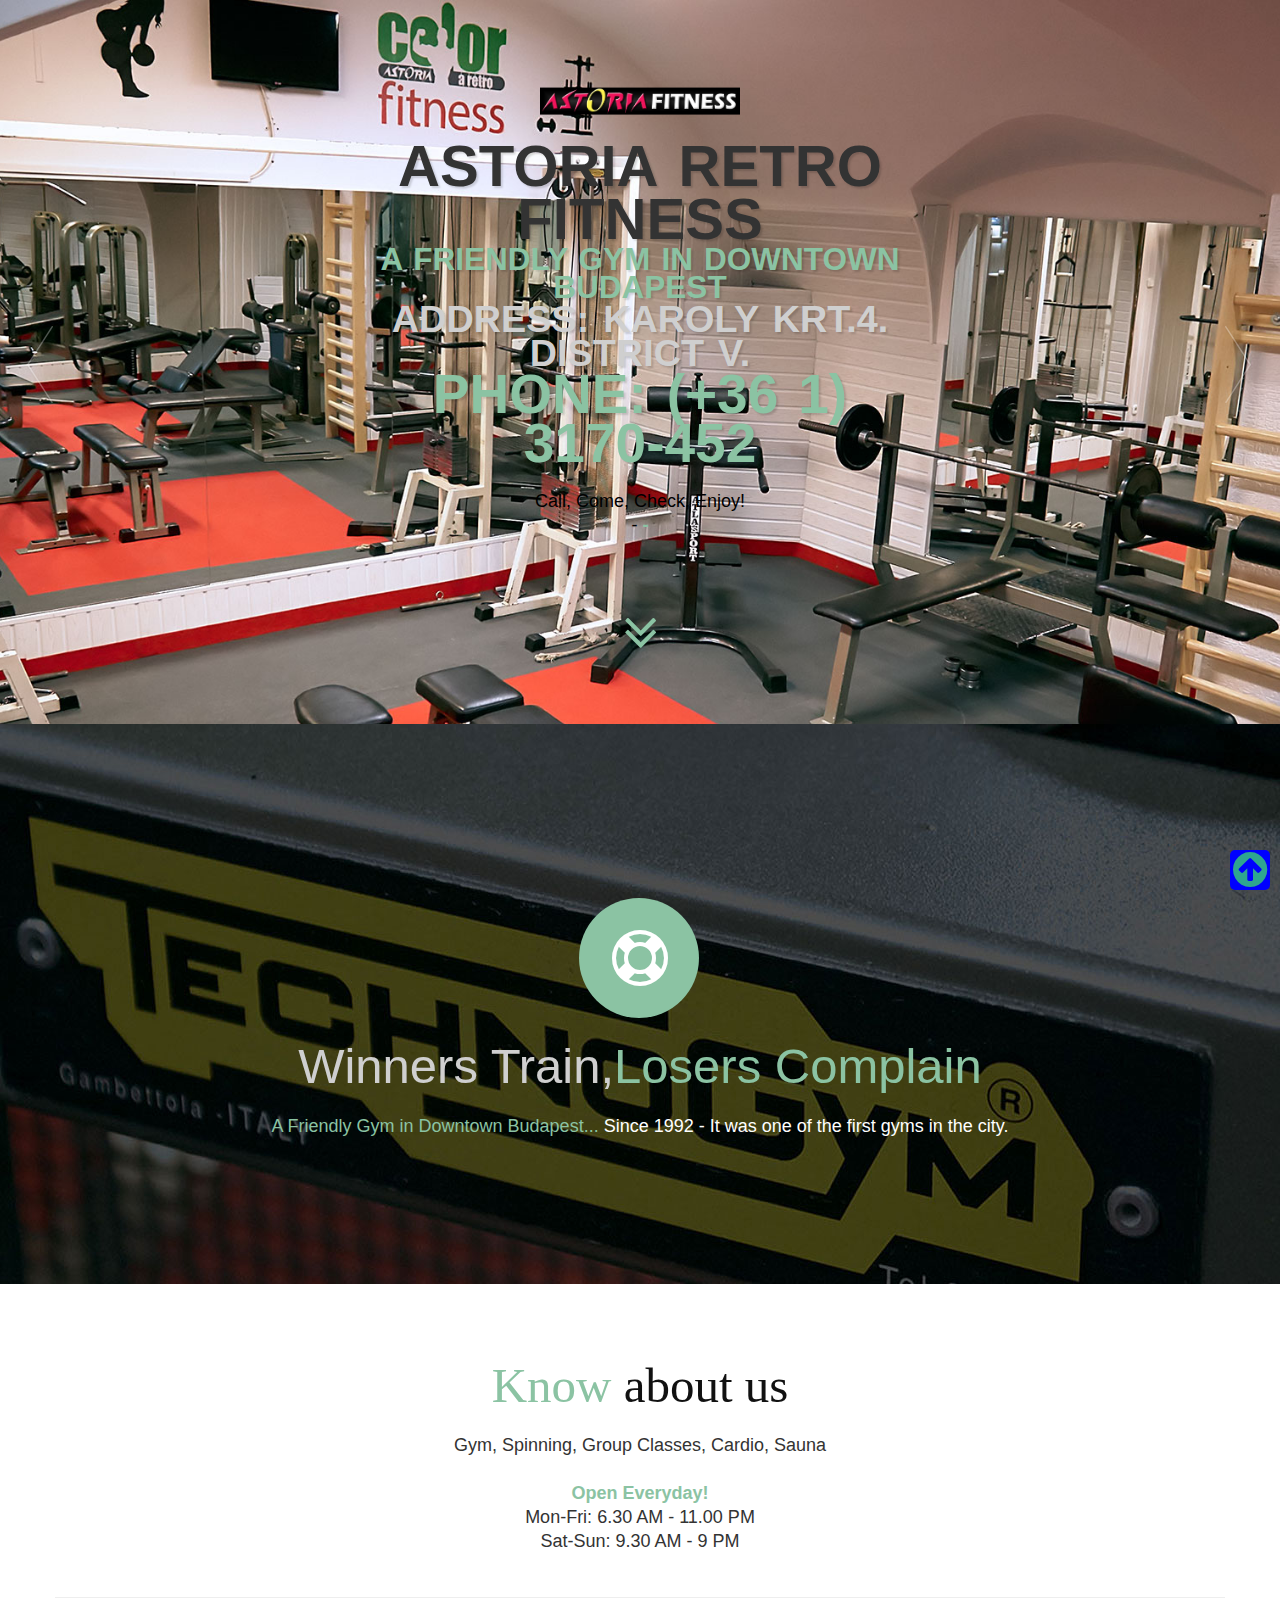
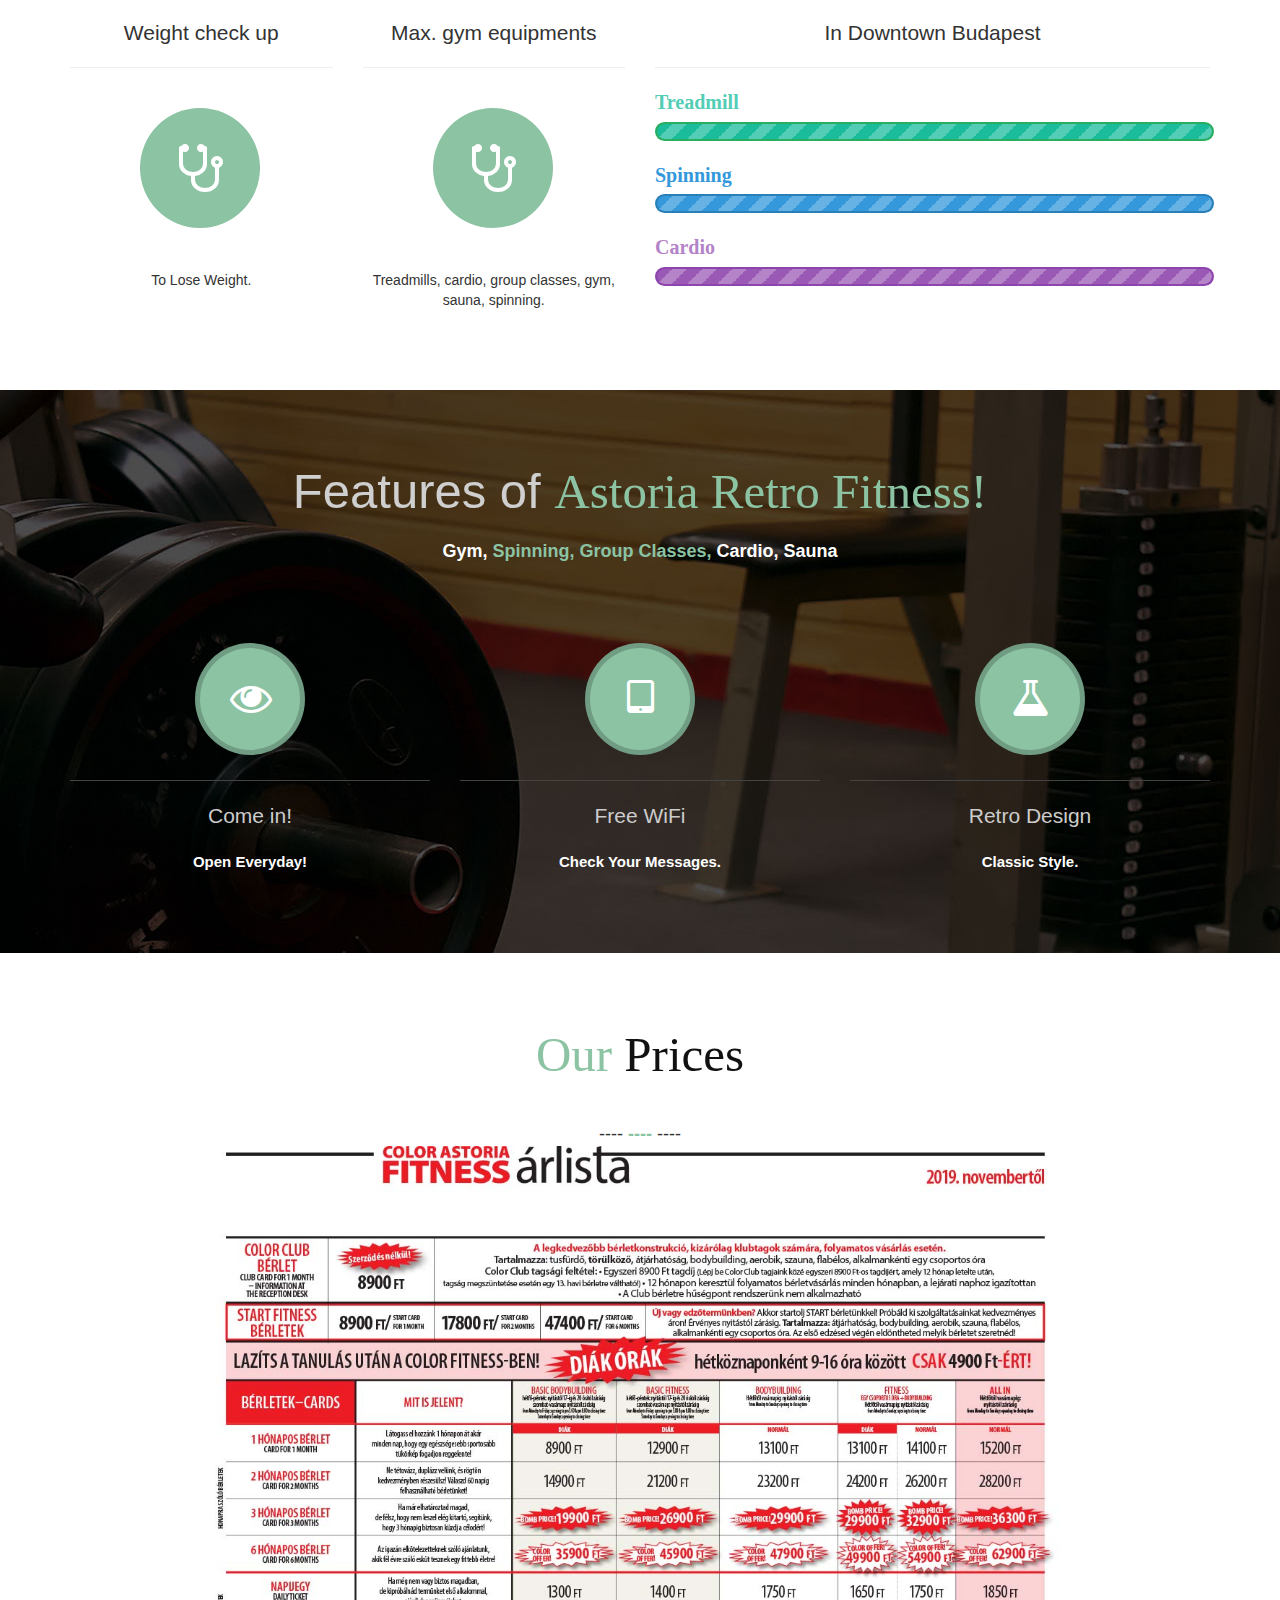
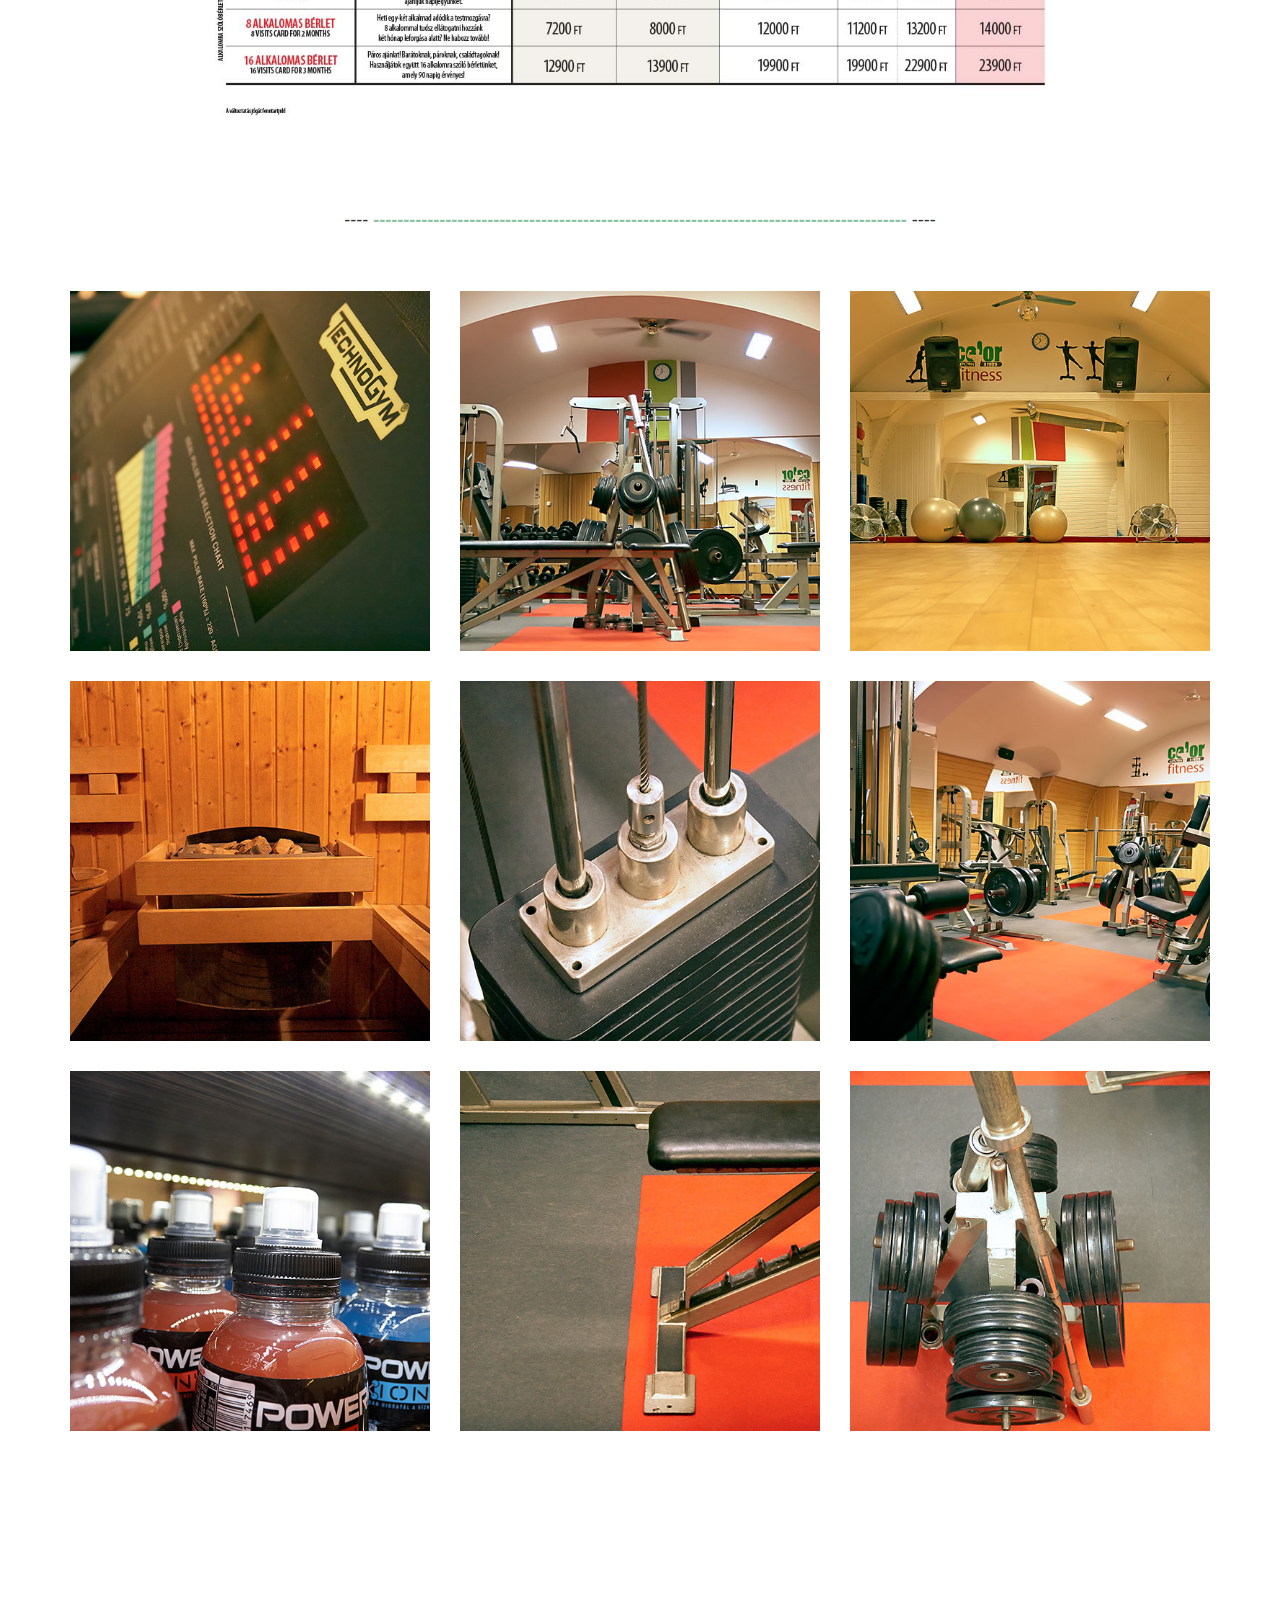
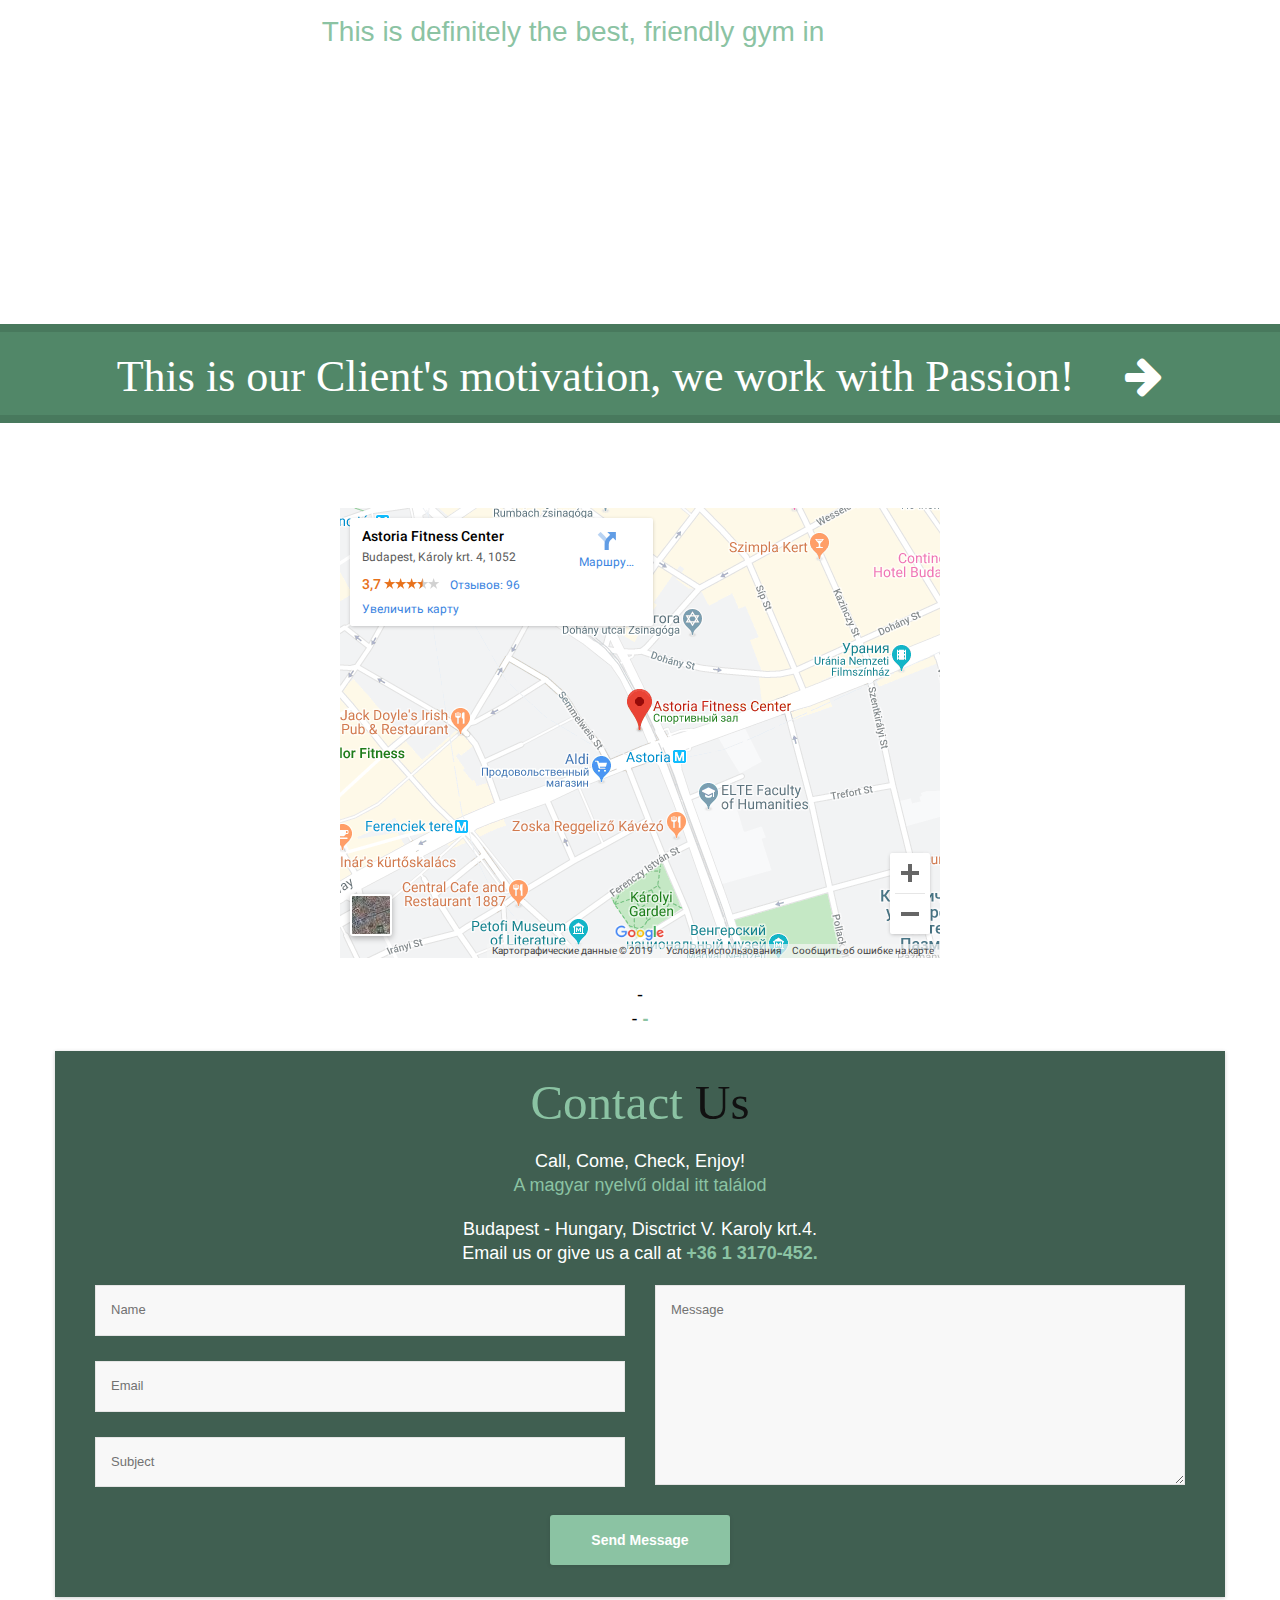
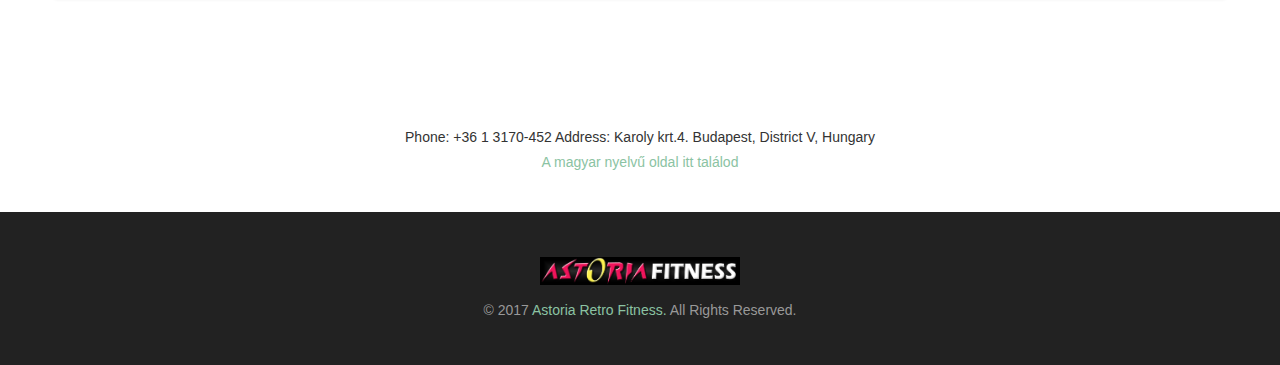
<file: index.html>
<!DOCTYPE html>
<html lang="en" class=" js flexbox flexboxlegacy canvas canvastext webgl no-touch geolocation postmessage websqldatabase indexeddb hashchange history draganddrop websockets rgba hsla multiplebgs backgroundsize borderimage borderradius boxshadow textshadow opacity cssanimations csscolumns cssgradients cssreflections csstransforms csstransforms3d csstransitions fontface generatedcontent video audio localstorage sessionstorage webworkers no-applicationcache svg inlinesvg smil svgclippaths" style="height: auto;" >
<head>

	<meta charset="UTF-8">

	<title>Astoria Retro Fitness - A Friendly Gym in Downtown Budapest, Hungary</title>

	<meta name="description" content="Astoria Retro Fitness, Gym, Aerobic, Spinning, Cardio, Sauna, Budapest">

	<meta name="keywords" content="Astoria, Retro, Fitness, Budapest, Gym, Spinning, Cardio, Downtown, Hungary">

	<meta name="viewport" content="width=device-width, initial-scale=1.0, maximum-scale=1.0">


    <!--Favicon -->
	<link rel="icon" type="image/png" href="favicon.jpg">
		
	<!-- CSS Files -->
		
	<link rel="stylesheet" href="reset.css">
	<link rel="stylesheet" href="animate.min.css">
	<link rel="stylesheet" href="bootstrap.min.css">
	<link rel="stylesheet" href="style.css">
	<link rel="stylesheet" href="font-awesome.css">
	<link rel="stylesheet" href="owl.carousel.css">
	<link rel="stylesheet" href="responsive.css">
	<link rel="stylesheet" href="YTPlayer.css">
	<link href="pro-bars.css" rel="stylesheet">
	

	<!-- End CSS Files -->
 
<div class="fit-vids-style" id="fit-vids-style" style="display: none;">­<style>.fluid-width-video-wrapper{width:100%;position:relative;padding:0;}.fluid-width-video-wrapper iframe,.fluid-width-video-wrapper object,.fluid-width-video-wrapper embed {position:absolute;top:0;left:0;width:100%;height:100%;}</style></div>
</head>

<body style="margin: 0px;" class="slabtexted">



<!--?php include_once("analyticstracking.php") ?-->




	


	<!-- Home Section -->
	<section id="home" class="relative"> 	
		<div id="slides" style="position: relative; overflow: hidden; width: 100%; height: 724px;">
			<div class="slides-control" style="position: relative; height: 100%; width: 1425px; left: -1425px;"><div class="slides-container relative" style="margin: 0px; padding: 0px; list-style: none; position: relative; height: 100%;">
				<!-- Slider Images -->
				<div class="image2" style="position: absolute; overflow: hidden; height: 100%; width: 1425px; top: 0px; background-position: 50% 0px; left: 1425px; opacity: 1; display: none; z-index: 0;"></div>
                <div class="image1" style="position: absolute; overflow: hidden; height: 100%; width: 1425px; top: 0px; background-position: 50% 0px; left: 1425px; opacity: 1; display: none; z-index: 0;"></div>
				<div class="image3" style="position: absolute; overflow: hidden; height: 100%; width: 1425px; top: 0px; background-position: 50% 0px; left: 1425px; opacity: 1; display: none; z-index: 0;"></div>
                <div class="image4" style="position: absolute; overflow: hidden; height: 100%; width: 1425px; top: 0px; background-position: 50% 0px; left: 1425px; opacity: 1; display: block; z-index: 2;"></div>
				 <!-- End Slider Images -->	 
			</div></div>
			<!-- Slider Controls -->
			<nav class="slides-navigation">
			  <a href="#" class="next"></a>
			  <a href="#" class="prev"></a>
			</nav>
		</div><!-- End Home Slides -->
		<div class="v2 absolute">
			<!-- Auto Typocraphic Texts -->
			<div class="typographic">
            	<!-- Your Logo -->
				<div class="logo">
					<img src="logo-icon.png" width="200" alt="Astoria Retro Fitness Budapest">
				</div>

				<h2 class="condensed uppercase no-padding no-margin bold slabtextdone"><span class="slabtext" style="letter-spacing: 0px; font-size: 58.173px; word-spacing: 6px;">Astoria Retro Fitness</span></h2>
				<h2 class="condensed uppercase no-padding no-margin bold colored slabtextdone"><span class="slabtext" style="letter-spacing: 0px; font-size: 31.51px; word-spacing: 2.4px;">A Friendly Gym in Downtown Budapest</span></h2>
				<h2 class="condensed uppercase no-padding no-margin bold gray1 slabtextdone"><span class="slabtext" style="letter-spacing: 0px; font-size: 37.813px; word-spacing: 3.5px;">Address: Karoly krt.4. District V.</span></h2>
				<h2 class="condensed uppercase no-padding no-margin bold colored slabtextdone"><span class="slabtext" style="letter-spacing: 0px; font-size: 55px; word-spacing: 4.667px;">Phone: (+36 1) 3170-452</span></h2>



		<p class="h-desc black">Call, Come, Check, Enjoy!<br>
                - <span class="bold colored"> - </span></p>



				<a href="#about" class="scroll"><i class="arrow-down fa fa-3x fa-angle-double-down"></i></a>
			</div><!--End Auto Typocraphic Texts -->
		</div><!-- End V2 area -->
	</section><!-- End Home Section -->

    
	<!-- Fun Acts -->
	<section id="fun-acts" class="container">

		<div class="inner fun-acts">
        <div class="about-margin"></div>
        <a class="about-icon">
			<i class="fa fa-life-ring"></i>
		</a>
        <br>        

			<!-- Header -->
			<h1 class="header light gray1 animated fadeInLeft visible" data-animation="fadeInLeft" data-animation-delay="400">
			 Winners Train,<span class="colored" data-animation="fadeInRight">Losers Complain</span></h1>
			<!-- Description -->
			<p class="h-desc"><span class="colored">A Friendly Gym in Downtown Budapest...  </span>  Since 1992 - It was one of the first gyms in the city.</p>

		</div><!-- End Fun Acts Inner -->

	</section><!-- End Fun Acts Section -->
    
    <!-- About -->
	<section id="about" class="container waypoint">
		<div class="inner">        
        
			<!-- Header -->
			<h1 class="header light gray3 fancy"><span class="colored">Know </span>about us</h1>

			<!-- Description -->
			<p class="h-desc gray4">Gym, Spinning, Group Classes, Cardio, Sauna <br>
			<br>
			<span class="colored bold"> Open Everyday!</span> <br>

			Mon-Fri: 6.30 AM - 11.00 PM <br>
			Sat-Sun: 9.30 AM - 9 PM<br><br></p> 
			<hr>       









        
			<!-- Boxes -->
			<div class="boxes">

				
				<div class="col-xs-3 col-sm-6 col-md-3 about-box animated fadeIn visible" data-animation="fadeIn" data-animation-delay="100">
				<p class="lead">Weight check up</p>
				<hr><br>
					<a class="about-icon">
						<i class="fa fa-stethoscope"></i>
					</a>
					<br><br>
					<p class="light about-text">To Lose Weight.</p>
				</div>

				
				<div class="col-xs-3 col-sm-6 col-md-3 about-box animated fadeIn visible" data-animation="fadeIn" data-animation-delay="300">
				<p class="lead">Max. gym equipments</p>
				<hr><br>
					<a class="about-icon">
						<i class="fa fa-stethoscope"></i>
					</a>
					<br><br>
					<p class="light about-text">Treadmills, cardio, group classes, gym, sauna, spinning.</p>
				</div>

				
				<div class="col-xs-12 col-md-6 col-sm-12 about-box animated fadeIn visible" data-animation="fadeIn" data-animation-delay="700">
				<p class="lead lead-text">In Downtown Budapest</p><hr>





					<p class="left pro-bars" style="color: rgb(83, 205, 181);">Treadmill </p>		
					<div class="pro-bar-container color-nephritis">						
					<div class="pro-bar bar-100 color-turquoise" data-pro-bar-percent="100">		
					<div class="pro-bar-candy candy-ltr"></div>						
					</div>											
					</div>											
					<p class="left pro-bars" style="color: #3498DB;">Spinning </p>				
					<div class="pro-bar-container color-belize-hole">					
					<div class="pro-bar bar-100 color-peter-river" data-pro-bar-percent="100" data-pro-bar-delay="200">	
					<div class="pro-bar-candy candy-ltr"></div>						
					</div>											
					</div>											
					<p class="left pro-bars" style="color: #B483C8;">Cardio </p>				
					<div class="pro-bar-container color-wisteria">						
					<div class="pro-bar bar-100 color-amethyst" data-pro-bar-percent="100" data-pro-bar-delay="300">	
					<div class="pro-bar-candy candy-ltr"></div>						
					</div>											
					</div>											


	<!-- eszter nem ért hozzá				</div>											-->









				</div>

			</div><!-- End Boxes -->

		</div><!-- End About Inner -->

	</section><!-- End About Section -->

	<!-- Features -->
	<section id="features" class="container">

		<div class="inner">

			<!-- Header -->
			<h1 class="header light gray1">Features of <span class="colored fancy">Astoria Retro Fitness!</span></h1>

			<!-- Description -->
			<p class="h-desc white bold">Gym,<span class="colored bold"> Spinning, Group Classes,</span> Cardio, Sauna</p>

			<div class="features-boxes">

				<!-- Box 1 -->
				<div class="col-xs-4 f-box animated fadeIn visible" data-animation="fadeIn" data-animation-delay="0">
					<!-- Icon -->
					<a class="f-icon">
						<i class="fa fa-eye"></i>
					</a>
					<!-- Header -->
					<p class="feature-head">Come in!</p>
					<!-- Text -->
					<p class="feature-text ">Open Everyday!</p>
				</div>


				<!-- Box 2 -->
				<div class="col-xs-4 f-box animated fadeIn visible" data-animation="fadeIn" data-animation-delay="100">
					<!-- Icon -->
					<a class="f-icon">
						<i class="fa fa-tablet"></i>
					</a>
					<!-- Header -->
					<p class="feature-head">Free WiFi</p>
					<!-- Text -->
					<p class="feature-text ">Check Your Messages.</p>
				</div>


				<!-- Box 3 -->
				<div class="col-xs-4 f-box animated fadeIn visible" data-animation="fadeIn" data-animation-delay="200">
					<!-- Icon -->
					<a class="f-icon">
						<i class="fa fa-flask"></i>
					</a>
					<!-- Header -->
					<p class="feature-head">Retro Design</p>
					<!-- Text -->
					<p class="feature-text light">Classic Style.</p>
				</div>
				<div class="clear"></div>

			</div><!-- End Features Boxes -->

		</div> <!-- End Features Inner -->

	</section><!-- End Features Section -->
    
	<!-- Prices -->
	<section id="prices" class="container">

		<!-- Team Inner -->
		<div class="inner team">

			<!-- Header -->



	<!--	      ÁRLISTA	         -->



			<h1 class="header light gray3 fancy"><span class="colored">Our</span> Prices</h1>

			<!-- Description -->



			<br>
			

			<p class="h-desc gray4"> ---- <span class="colored bold"> ----</span> ---- <br>



        <img src="color_fitness_astoria_arlista.jpg" width="850" alt="Astoria Retro Fitness, Budapest, Hungary">


			



			













			<br>

			<br>





			<br>



			<br>



			
			</p><p class="h-desc gray4"> ---- <span class="colored bold"> -----------------------------------------------------------------------------------------</span> ---- <br>

			<br>











</p>


			<!-- Members -->
			<div class="team-members inner-details">

				<!-- Member -->
				<div class="col-xs-4 member animated fadeInUp visible" data-animation="fadeInUp" data-animation-delay="0">
					<div class="member-inner">
						<!-- Team Member Image -->
						<a class="team-image">
							<!-- Img -->
							<img src="9.jpg" alt="elso kep">
						</a>
						<div class="member-details">
							<div class="member-details-inner">
								<!-- Name -->
								<h2 class="member-name light">Technogym</h2>
								<!-- Description -->
								<p class="member-description">Cardio</p>
								<!-- Socials -->
								<div class="socials">
									<!-- Link -->
									<a href="#"><i class="fa fa-link"></i></a>
								</div><!-- End Socials -->
							</div> <!-- End Detail Inner -->
						</div><!-- End Details -->
					</div> <!-- End Member Inner -->
				</div><!-- End Member -->


				<!-- Member -->
				<div class="col-xs-4 member animated fadeInUp visible" data-animation="fadeInUp" data-animation-delay="100">
					<div class="member-inner">
						<!-- Team Member Image -->
						<a class="team-image">
							<!-- Img -->
							<img src="2.jpg" alt="">
						</a>
						<div class="member-details">
							<div class="member-details-inner">
								<!-- Name -->
								<h2 class="member-name light">Body</h2>
								<!-- Description -->
								<p class="member-description">Building</p>
								<!-- Socials -->
								<div class="socials">
									<!-- Image -->
									<a href="#"><i class="fa fa-camera"></i></a>
								</div><!-- End Socials -->
							</div> <!-- End Detail Inner -->
						</div><!-- End Details -->
					</div> <!-- End Member Inner -->
				</div><!-- End Member -->


				<!-- Member -->
				<div class="col-xs-4 member animated fadeInUp visible" data-animation="fadeInUp" data-animation-delay="200">
					<div class="member-inner">
						<!-- Team Member Image -->
						<a class="team-image">
							<!-- Img -->
							<img src="3.jpg" alt="">
						</a>
						<div class="member-details">
							<div class="member-details-inner">
								<!-- Name -->
								<h2 class="member-name light">Aerobic</h2>
								<!-- Description -->
								<p class="member-description">Group Classes.</p>
								<!-- Socials -->
								<div class="socials">
									<!-- Link -->
									<a href="#"><i class="fa fa-link"></i></a>
								</div><!-- End Socials -->
							</div> <!-- End Detail Inner -->
						</div><!-- End Details -->
					</div> <!-- End Member Inner -->
				</div><!-- End Member -->


				<!-- Member -->
				<div class="col-xs-4 member animated fadeInUp visible" data-animation="fadeInUp" data-animation-delay="300">
					<div class="member-inner">
						<!-- Team Member Image -->
						<a class="team-image">
							<!-- Img -->
							<img src="4.jpg" alt="">
						</a>
						<div class="member-details">
							<div class="member-details-inner">
								<!-- Name -->
								<h2 class="member-name light">Sauna</h2>
								<!-- Description -->
								<p class="member-description">Relax</p>
								<!-- Socials -->
								<div class="socials">
									<!-- Image -->
									<a href="#"><i class="fa fa-camera"></i></a>
								</div><!-- End Socials -->
							</div> <!-- End Detail Inner -->
						</div><!-- End Details -->
					</div> <!-- End Member Inner -->
				</div><!-- End Member -->


				<!-- Member -->
				<div class="col-xs-4 member animated fadeInUp visible" data-animation="fadeInUp" data-animation-delay="400">
					<div class="member-inner">
						<!-- Team Member Image -->
						<a class="team-image">
							<!-- Img -->
							<img src="5.jpg" alt="">
						</a>
						<div class="member-details">
							<div class="member-details-inner">
								<!-- Name -->
								<h2 class="member-name light">Body</h2>
								<!-- Description -->
								<p class="member-description">Building</p>
								<!-- Socials -->
								<div class="socials">
									<!-- Link -->
									<a href="#"><i class="fa fa-link"></i></a>
								</div><!-- End Socials -->
							</div> <!-- End Detail Inner -->
						</div><!-- End Details -->
					</div> <!-- End Member Inner -->
				</div><!-- End Member -->
                
				<!-- Member -->
				<div class="col-xs-4 member animated fadeInUp visible" data-animation="fadeInUp" data-animation-delay="0">
					<div class="member-inner">
						<!-- Team Member Image -->
						<a class="team-image">
							<!-- Img -->
							<img src="6.jpg" alt="">
						</a>
						<div class="member-details">
							<div class="member-details-inner">
								<!-- Name -->
								<h2 class="member-name light">Body</h2>
								<!-- Description -->
								<p class="member-description">Building</p>
								<!-- Socials -->
								<div class="socials">
									<!-- Link -->
									<a href="#"><i class="fa fa-link"></i></a>
								</div><!-- End Socials -->
							</div> <!-- End Detail Inner -->
						</div><!-- End Details -->
					</div> <!-- End Member Inner -->
				</div><!-- End Member -->


				<!-- Member -->
				<div class="col-xs-4 member animated fadeInUp visible" data-animation="fadeInUp" data-animation-delay="100">
					<div class="member-inner">
						<!-- Team Member Image -->
						<a class="team-image">
							<!-- Img -->
							<img src="7.jpg" alt="">
						</a>
						<div class="member-details">
							<div class="member-details-inner">
								<!-- Name -->
								<h2 class="member-name light">Bar</h2>
								<!-- Description -->
								<p class="member-description">Protein</p>
								<!-- Socials -->
								<div class="socials">
									<!-- Image -->
									<a href="#"><i class="fa fa-camera"></i></a>
								</div><!-- End Socials -->
							</div> <!-- End Detail Inner -->
						</div><!-- End Details -->
					</div> <!-- End Member Inner -->
				</div><!-- End Member -->


				<!-- Member -->
				<div class="col-xs-4 member animated fadeInUp visible" data-animation="fadeInUp" data-animation-delay="200">
					<div class="member-inner">
						<!-- Team Member Image -->
						<a class="team-image">
							<!-- Img -->
							<img src="8.jpg" alt="">
						</a>
						<div class="member-details">
							<div class="member-details-inner">
								<!-- Name -->
								<h2 class="member-name light">Body</h2>
								<!-- Description -->
								<p class="member-description">Building</p>
								<!-- Socials -->
								<div class="socials">
									<!-- Link -->
									<a href="#"><i class="fa fa-link"></i></a>
								</div><!-- End Socials -->
							</div> <!-- End Detail Inner -->
						</div><!-- End Details -->
					</div> <!-- End Member Inner -->
				</div><!-- End Member -->                

				<!-- Member -->
				<div class="col-xs-4 member animated fadeInUp visible" data-animation="fadeInUp" data-animation-delay="500">
					<div class="member-inner">
						<!-- Team Member Image -->
						<a class="team-image">
							<!-- Img -->
							<img src="1.jpg" alt="">
						</a>
						<div class="member-details">
							<div class="member-details-inner">
								<!-- Name -->
								<h2 class="member-name light">Gym Gym Gym</h2>
								<!-- Description -->
								<p class="member-description">Technogym... :) </p>
								<!-- Socials -->
								<div class="socials">
									<!-- Image -->
									<a href="#"><i class="fa fa-camera"></i></a>
								</div><!-- End Socials -->
							</div> <!-- End Detail Inner -->
						</div><!-- End Details -->
					</div> <!-- End Member Inner -->
				</div><!-- End Member -->
			</div><!-- End Members -->
		</div><!-- End Team Inner -->
	</section><!-- End Team Section -->  


	
    
	<!-- Testimonials -->
	<section id="testimonial" class="testimonials parallax2" style="background-position: 50% 310px;">

		<div class="inner">

			<div id="carousel-example-generic" class="carousel slide" data-ride="carousel">
			  <!-- Indicators -->
			  <ol class="carousel-indicators">
			    <li data-target="#carousel-example-generic" data-slide-to="0" class=""></li>
			    <li data-target="#carousel-example-generic" data-slide-to="1" class=""></li>
			    <li data-target="#carousel-example-generic" data-slide-to="2" class="active"></li>
			  </ol>

			  <!-- Wrapper for slides -->
			  <div class="carousel-inner">
			    <div class="item">
			    	<ul>
				     <li class="monial">
						<!-- Text -->
						<h1 class="condensed white">"<span class="colored">
It's the best gym I've tried in</span> Budapest."</h1>
						<!-- Name -->
						<p class="light">John</p>
					</li>
					</ul>
			    </div>
			    <div class="item">
			      <ul>
			      <li class="monial">
						<!-- Text -->
						<h1 class="condensed white"><span class="colored">This gym used to be good.</span> I love it."</h1>
						<!-- Name -->
						<p class="light">J.D.</p>
					</li>
				</ul>	
			    </div>
			    <div class="item active">
			    <ul>
			      <li class="monial">
						<!-- Text -->
						<h1 class="condensed white">"<span class="colored">This is definitely the best, friendly gym in </span> Budapest."</h1>
						<!-- Name -->
						<p class="light">Alex</p>
					</li>
				</ul>	
			    </div>
			  </div>

			 
			</div>  

					</div><!-- End Inner Div -->

	</section><!-- End Testimonials Section -->

	<!-- Blockquote -->
	<section id="blockquote">

		<div class="inner no-padding">
			<!-- Your Text -->
			<p class="normal white blockquote fancy">This is our Client's motivation, we work with Passion! 
			<a href="#about" class="scroll"><i class="fa fa-arrow-right"></i></a></p>
		</div>

	</section><!-- End Blockquote Section -->
    
	<!-- Contact Section -->
	<section id="contact" class="container parallax4" style="background-position: 50% 325px;">
		<!-- Contact Inner -->
		<div class="inner contact">









<iframe src="index_3.html" width="600" height="450" frameborder="0" style="border:0" allowfullscreen=""></iframe>


		<p class="h-desc black"> - <br>
                - <span class="bold colored"> - </span></p>










			<!-- Form Area -->
			<div class="contact-form">
            
            	<h4 class="header light gray3 fancy"><span class="colored">Contact</span> Us</h4>
                <p class="h-desc white">Call, Come, Check, Enjoy!<br>
                
		<!-- 	<p class="h-desc white">A magyar nyelvű honlapot itt találod<br /> -->

		<a  class="colored">A magyar nyelvű oldal itt találod</a>
                </p><p class="h-desc white">Budapest - Hungary, Disctrict V. Karoly krt.4.<br>
                Email us or give us a call at <span class="bold colored">+36 1 3170-452.</span></p>

				<!-- Form -->
				<form id="contact-us" method="post">
					<!-- Left Inputs -->
					<div class="col-xs-6 animated fadeInLeft visible" data-animation="fadeInLeft" data-animation-delay="300">
						<!-- Name -->
						<input type="text" name="name" id="name" required="required" class="form" placeholder="Name" value="">
						<!-- Email -->
						<input type="email" name="mail" id="mail" required="required" class="form" placeholder="Email" value="">
						<!-- Subject -->
						<input type="text" name="subject" id="subject" required="required" class="form" placeholder="Subject" value="">
					</div><!-- End Left Inputs -->
					<!-- Right Inputs -->
					<div class="col-xs-6 animated fadeInRight visible" data-animation="fadeInRight" data-animation-delay="400">
						<!-- Message -->
						<textarea name="message" id="message" class="form textarea" placeholder="Message"></textarea>
					</div><!-- End Right Inputs -->
					<!-- Bottom Submit -->
					<div class="relative fullwidth col-xs-12">
						<!-- Send Button -->
						<button type="submit" id="submit" name="submit" class="form-btn semibold">Send Message</button> 
					</div><!-- End Bottom Submit -->
					<!-- Clear -->
					<div class="clear"></div>
				</form>

				<!-- Your Mail Message -->
				<div class="mail-message-area">
					<!-- Message -->
					<div class="alert gray-bg mail-message not-visible-message">
						<strong>Thank You !</strong> Your email has been delivered.
					</div>
				</div>

			</div><!-- End Contact Form Area -->
		</div><!-- End Inner -->
	</section><!-- End Contact Section -->



	<!-- Site Socials and Address -->
	<section id="site-socials" class="no-padding white-bg">
		<div class="site-socials inner no-padding">
			<!-- Socials -->
			<div class="socials animated fadeInLeft visible" data-animation="fadeInLeft" data-animation-delay="400">
				
				
				
								
							
			</div>
			<!-- Adress, Mail -->
			<div class="address socials animated fadeInRight visible" data-animation="fadeInRight" data-animation-delay="500">
				<!-- Phone Number, Mail -->
				<p>Phone: +36 1 3170-452  Address: Karoly krt.4. Budapest, District V, Hungary</p>
				

				<a  class="colored">A magyar nyelvű oldal itt találod</a>				

				<!-- Top Button -->
				<a href="#home" class="scroll top-button">
					<i class="fa fa-arrow-circle-up fa-2x"></i>
				</a>
			</div><!-- End Adress, Mail -->
		</div><!-- End Inner -->
	</section><!-- End Site Socials and Address -->



	<!-- Footer -->
	<footer id="footer" class="footer">
		<!-- Your Company Name -->
        <img src="logo-icon.png" width="200" alt="Astoria Retro Fitness, Budapest, Hungary">
		<!-- Copyright -->
		<p class="copyright normal">© 2017 <span class="colored">Astoria Retro Fitness.</span> All Rights Reserved.</p>
	</footer><!-- End Footer -->















	<!-- JS Files -->
	
	
	
	
	
	
	
	
	
	
	
	
	
	
	
	

	<iframe scrolling="no" frameborder="0" allowtransparency="true" src="index_4.html" title="Twitter settings iframe" style="display: none;"></iframe><iframe id="rufous-sandbox" scrolling="no" frameborder="0" allowtransparency="true" allowfullscreen="true" style="position: absolute; visibility: hidden; display: none; width: 0px; height: 0px; padding: 0px; border: none;" title="Twitter analytics iframe" src="index_2.html"></iframe></body>
</html>
</file>
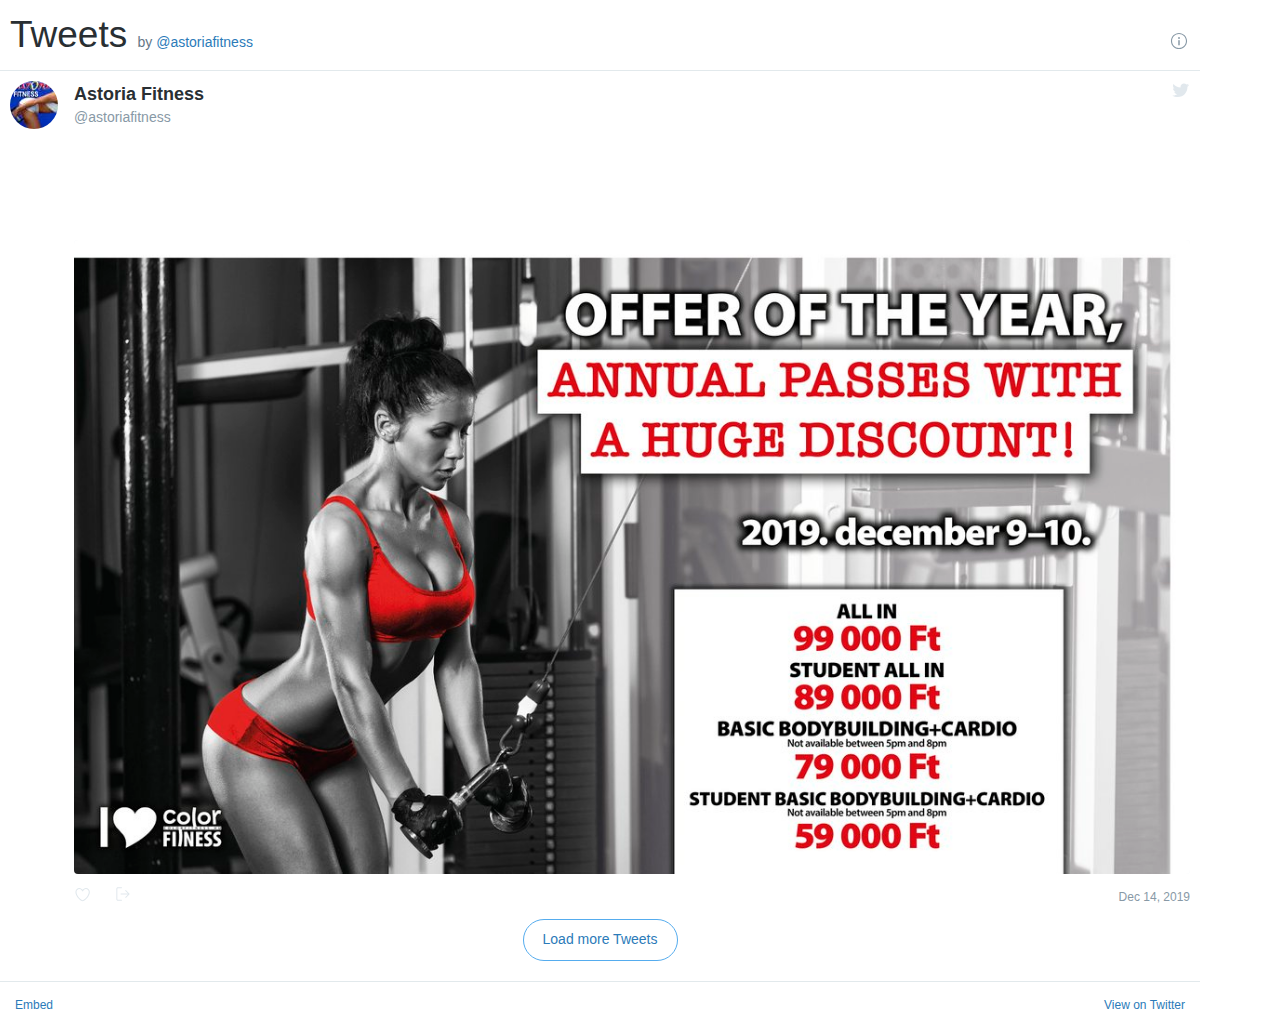
<file: index_1.html>
<html class="SandboxRoot var-fully-expanded env-bp-970" data-scrapbook-source="about:blank" data-scrapbook-create="20191219215811907">
<head><meta charset="UTF-8">
<style type="text/css">.SandboxRoot { display: none; }</style><base target="_blank"><link type="text/css" rel="stylesheet" href="timeline.b19b28e5dd6afdadd09507e64bad84c7.light.ltr.css">
</head>
<body><div class="timeline-Widget" data-iframe-title="Twitter Timeline" lang="en" data-twitter-event-id="0">
  
<div class="timeline-Header timeline-InformationCircle-widgetParent" data-scribe="section:header">
  <div class="timeline-InformationCircle" data-scribe="element:notice"><a href="https://support.twitter.com/articles/20175256" class="Icon Icon--informationCircleWhite js-inViewportScribingTarget" title="Twitter Ads info and privacy"><span class="u-hiddenVisually">Twitter Ads info and privacy</span></a>
</div>
  
  
<h1 class="timeline-Header-title u-inlineBlock" data-scribe="element:title">Tweets <span class="timeline-Header-byline" data-scribe="element:byline">by 
<a class="customisable-highlight" href="https://twitter.com/astoriafitness" title="‎@astoriafitness on Twitter">‎@astoriafitness</a></span></h1>

  
  
  
  
  
</div>


  
<div class="timeline-Body customisable-border">
  <div class="timeline-Body-notification timeline-NewTweetsNotification new-tweets-bar" role="alert" aria-live="polite" aria-atomic="false" aria-relevant="additions">
    <button class="timeline-ShowMoreButton" data-scribe="element:show_new_tweets">Load new Tweets</button>
  </div>

  <div class="timeline-Viewport">

    <ol class="timeline-TweetList">
      
  
<li class="timeline-TweetList-tweet customisable-border">
  
  
<div class="timeline-Tweet  u-cf js-tweetIdInfo js-clickToOpenTarget" data-tweet-id="1205867009717817344" data-rendered-tweet-id="1205867009717817344" data-click-to-open-target="https://twitter.com/astoriafitness/status/1205867009717817344" data-twcon="timelinechrome" data-scribe="component:tweet">
  <div class="timeline-Tweet-brand u-floatRight"><div class="Icon Icon--twitter " aria-label="View on Twitter" title="View on Twitter" role="presentation"></div>
</div>


  <div class="timeline-Tweet-author  js-inViewportScribingTarget">
    <a class="TweetAuthor-avatar  Identity-avatar u-linkBlend" data-scribe="element:user_link" href="https://twitter.com/astoriafitness" aria-label="Astoria Fitness (screen name: astoriafitness)"><img class="Avatar" data-scribe="element:avatar" data-src-2x="https://pbs.twimg.com/profile_images/109326136/astoria_fitness_bigger.jpg" alt="" data-src-1x="https://pbs.twimg.com/profile_images/109326136/astoria_fitness_normal.jpg" src="astoria_fitness_normal.jpg"></a>

    


<div class="TweetAuthor js-inViewportScribingTarget" data-scribe="component:author">
  <a class="TweetAuthor-link Identity u-linkBlend" data-scribe="element:user_link" href="https://twitter.com/astoriafitness" aria-label="Astoria Fitness (screen name: astoriafitness)">
    <div class="TweetAuthor-nameScreenNameContainer">
      <span class="TweetAuthor-decoratedName">
        <span class="TweetAuthor-name Identity-name customisable-highlight" title="Astoria Fitness" data-scribe="element:name">Astoria Fitness</span>
        
      </span>
      <span class="TweetAuthor-screenName Identity-screenName" title="@astoriafitness" data-scribe="element:screen_name" dir="ltr">@astoriafitness</span>
    </div>
  </a>
</div>

  </div>
  

  <p class="timeline-Tweet-text" lang="und" dir="ltr">
  </p>

    <div class="timeline-Tweet-media">
  
<article class="MediaCard
           
           customisable-border" data-scribe="component:card" dir="ltr">
  <div class="MediaCard-media" data-scribe="element:photo">

    <div class="MediaCard-widthConstraint js-cspForcedStyle" style="max-width: 1200px" data-style="max-width: 1200px">
      <div class="MediaCard-mediaContainer js-cspForcedStyle MediaCard--roundedTop MediaCard--roundedBottom" style="padding-bottom: 56.8333%" data-style="padding-bottom: 56.8333%">
        <a href="https://twitter.com/astoriafitness/status/1205867009717817344/photo/1" class="MediaCard-mediaAsset NaturalImage">
          <img class="NaturalImage-image" data-image="https://pbs.twimg.com/media/ELwZpa3WwAAWRaD" data-image-format="jpg" width="1200" height="682" title="View image on Twitter" alt="View image on Twitter" src="ELwZpa3WwAAWRaD.jpeg">
        </a>
      </div>
    </div>
  </div>
</article>

  
  
    
    
    
</div>

  <div class="timeline-Tweet-metadata">
    <a href="https://twitter.com/astoriafitness/status/1205867009717817344" class="timeline-Tweet-timestamp" data-scribe="element:mini_timestamp">








<time class="dt-updated" datetime="2019-12-14T15:07:53+0000" pubdate="" title="Time posted: December 14, 2019 15:07:53 (UTC)" aria-label="Posted on Dec 14, 2019">
  
  Dec 14, 2019</time></a>
  </div>

  <ul class="timeline-Tweet-actions" data-scribe="component:actions" role="list" aria-label="Tweet actions">
    <li class="timeline-Tweet-action" role="listitem">
<a class="TweetAction TweetAction--heart web-intent" href="https://twitter.com/intent/like?tweet_id=1205867009717817344" data-scribe="element:heart"><div class="Icon Icon--heart TweetAction-icon Icon--heart" aria-label="Like" title="Like" role="img"></div>
</a>
</li>
    <li class="timeline-Tweet-action timeline-ShareMenu" role="listitem">
      <a class="TweetAction TweetAction--share js-showShareMenu" href="http://www.astoriafitness.hu/#" aria-haspopup="true" data-scribe="component:share"><div class="Icon Icon--share TweetAction-icon" aria-label="Share Tweet" title="Share Tweet" role="img"></div>
</a>
      <div class="timeline-ShareMenu-container">
        <div class="timeline-ShareMenu-caret"></div>
        <h3 class="timeline-ShareMenu-title">Share on</h3>
        <ul role="list">
            <li><a class="timeline-ShareMenu-option" href="https://twitter.com/intent/retweet?tweet_id=1205867009717817344" role="listitem" data-scribe="element:twitter">Twitter</a></li>
            <li><a class="timeline-ShareMenu-option" href="https://facebook.com/dialog/share?app_id=361037704438612&amp;display=popup&amp;href=https%3A%2F%2Ftwitter.com%2Fastoriafitness%2Fstatus%2F1205867009717817344%3Fref_src%3Dtwsrc%255Etfw%257Ctwcamp%255Eshare_intent%257Ctwterm%255E1205867009717817344" role="listitem" data-scribe="element:facebook">Facebook</a></li>
            <li><a class="timeline-ShareMenu-option" href="https://linkedin.com/shareArticle?mini=true&amp;url=https%3A%2F%2Ftwitter.com%2Fastoriafitness%2Fstatus%2F1205867009717817344%3Fref_src%3Dtwsrc%255Etfw%257Ctwcamp%255Eshare_intent%257Ctwterm%255E1205867009717817344" role="listitem" data-scribe="element:linkedin">LinkedIn</a></li>
            <li><a class="timeline-ShareMenu-option" href="https://tumblr.com/widgets/share/tool?canonicalUrl=https%3A%2F%2Ftwitter.com%2Fastoriafitness%2Fstatus%2F1205867009717817344%3Fref_src%3Dtwsrc%255Etfw%257Ctwcamp%255Eshare_intent%257Ctwterm%255E1205867009717817344" role="listitem" data-scribe="element:tumblr">Tumblr</a></li>
        </ul>
      </div>
    </li>
  </ul>

</div>

</li>



    </ol>

          <div class="timeline-LoadMore">
            <button class="timeline-LoadMore-prompt timeline-ShowMoreButton customisable" data-scribe="element:load_more">Load more Tweets</button>
            <p class="timeline-LoadMore-endOfTimelineMessage no-more-pane" role="alert">There are no more Tweets in this timeline.</p>
          </div>

  </div>
</div>

  
<footer class="timeline-Footer u-cf" data-scribe="section:footer">
    <a class="u-floatLeft" data-scribe="element:embed_url" href="https://publish.twitter.com/?url=https%3A%2F%2Ftwitter.com%2Fastoriafitness">Embed</a>
  <a class="u-floatRight" data-scribe="element:twitter_url" href="https://twitter.com/astoriafitness">View on Twitter</a>
</footer>

</div></body>
</html>
</file>
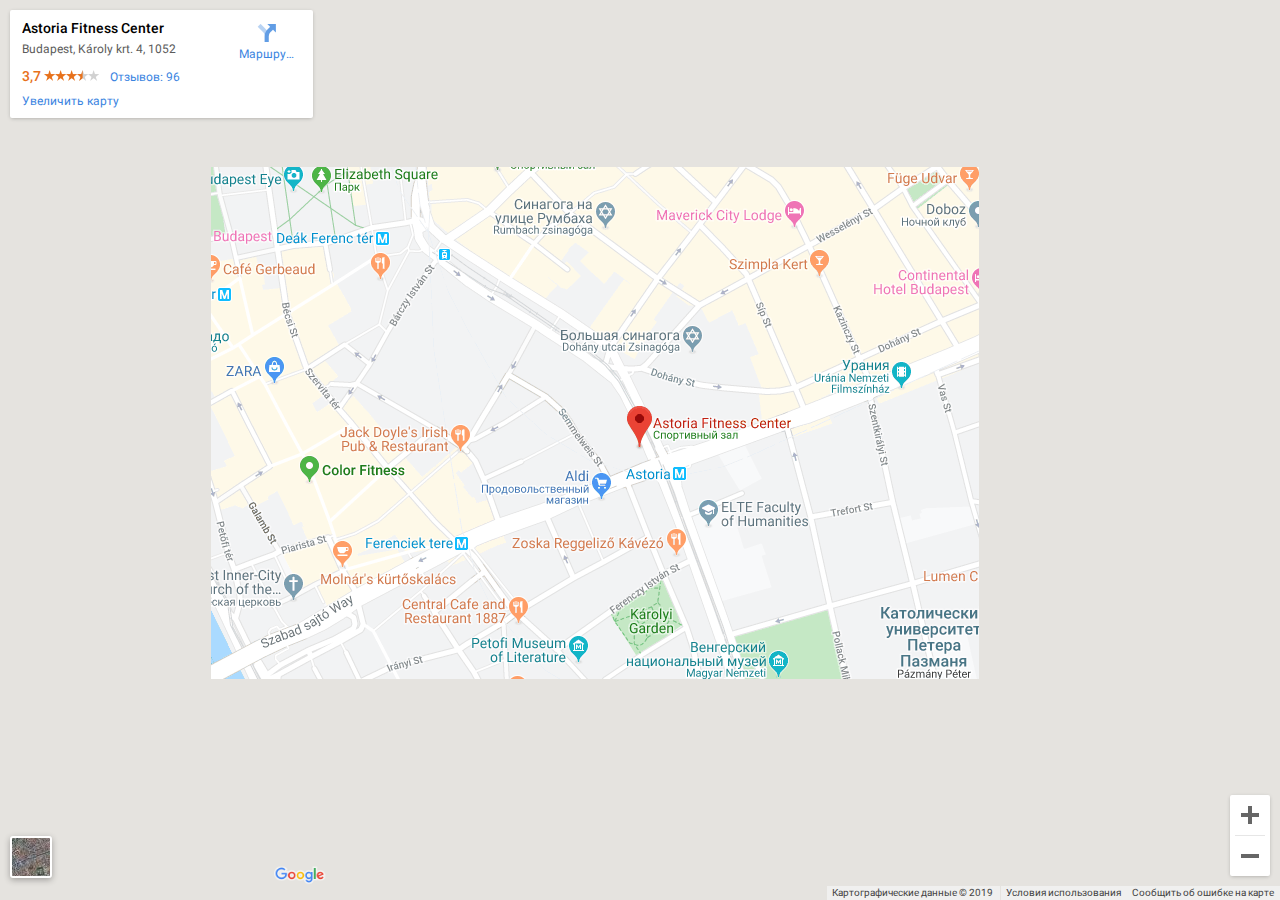
<file: index_3.html>
<!DOCTYPE html>
<html jstcache="0" data-scrapbook-source="https://www.google.com/maps/embed?pb=!1m18!1m12!1m3!1d2695.7703892542722!2d19.05794456621786!3d47.49438622617221!2m3!1f0!2f0!3f0!3m2!1i1024!2i768!4f13.1!3m3!1m2!1s0x4741dc4307c2dc2d%3A0x5b5d3fa21fd2b697!2sAstoria+Fitness!5e0!3m2!1shu!2shu!4v1466162569543" data-scrapbook-create="20191219215811907">
<head><meta charset="UTF-8">
<style>.gm-control-active>img{box-sizing:content-box;display:none;left:50%;pointer-events:none;position:absolute;top:50%;transform:translate(-50%,-50%)}.gm-control-active>img:nth-child(1){display:block}.gm-control-active:hover>img:nth-child(1),.gm-control-active:active>img:nth-child(1){display:none}.gm-control-active:hover>img:nth-child(2),.gm-control-active:active>img:nth-child(3){display:block}
</style><link type="text/css" rel="stylesheet" href="css.css"><style>.gm-ui-hover-effect{opacity:.6}.gm-ui-hover-effect:hover{opacity:1}
</style><style>.gm-style .gm-style-cc span,.gm-style .gm-style-cc a,.gm-style .gm-style-mtc div{font-size:10px;box-sizing:border-box}
</style><style>@media print {  .gm-style .gmnoprint, .gmnoprint {    display:none  }}@media screen {  .gm-style .gmnoscreen, .gmnoscreen {    display:none  }}</style><style>.gm-style-pbc{transition:opacity ease-in-out;background-color:rgba(0,0,0,0.45);text-align:center}.gm-style-pbt{font-size:22px;color:white;font-family:Roboto,Arial,sans-serif;position:relative;margin:0;top:50%;-webkit-transform:translateY(-50%);-ms-transform:translateY(-50%);transform:translateY(-50%)}
</style><style>.gm-style img{max-width: none;}.gm-style {font: 400 11px Roboto, Arial, sans-serif; text-decoration: none;}</style><style type="text/css">.gm-inset{display:inline-block}.gm-inset-map{border-radius:3px;border-style:solid;border-width:2px;box-shadow:0 2px 6px rgba(0,0,0,.3);-webkit-box-sizing:border-box;box-sizing:border-box;overflow:hidden;position:relative;cursor:pointer}.gm-inset-hover-enabled:hover .gm-inset-map{border-width:4px;margin:-2px}.gm-inset-hover-enabled:hover .gm-inset-map.gm-inset-map-small{width:46px}.gm-inset-hover-enabled:hover .gm-inset-map.gm-inset-map-large{width:83px}.gm-inset-map-label{position:absolute;z-index:0;bottom:0;left:0;padding:12px 0 6px;height:15px;width:75px;text-indent:6px;font-size:11px;color:white;background-image:-webkit-linear-gradient(to bottom,transparent,rgba(0,0,0,0.6));background-image:-moz-linear-gradient(to bottom,transparent,rgba(0,0,0,0.6));background-image:linear-gradient(to bottom,transparent,rgba(0,0,0,0.6))}.gm-inset-dark{background-color:#222;border-color:#222}.gm-inset-light{background-color:white;border-color:white}
</style>
    <style type="text/css">
      html, body, #mapDiv {
        height: 100%;
        margin: 0;
        padding: 0;
      }
    </style>
  <style>.gm-style .icon{background-image:url("entity11.png");background-size:70px 210px}.embed-cn .gm-style .icon{background-image:url("")}@media (-webkit-min-device-pixel-ratio:1.2),(min-resolution:1.2dppx),(min-resolution:116dpi){.gm-style .icon{background-image:url("entity11_hdpi.png");background-size:70px 210px}.embed-cn .gm-style .icon{background-image:url("")}}.gm-style .experiment-icon{background-image:url("");background-size:109px 276px}@media (-webkit-min-device-pixel-ratio:1.2),(min-resolution:1.2dppx),(min-resolution:116dpi){.gm-style .experiment-icon{background-image:url("");background-size:109px 276px}}div.login-control{font-family:Roboto,Arial;font-size:11px;color:white;margin-top:10px;margin-right:10px;font-weight:500;box-shadow:rgba(0,0,0,0.298039) 0px 1px 4px -1px}div.login{border-radius:2px;background-color:#5f84f2;padding:4px 8px;cursor:pointer}.gm-style .login-control .tooltip-anchor{color:#5B5B5B;display:none;font-family:Roboto,Arial;font-size:12px;font-weight:normal;-moz-user-select:text;-webkit-user-select:text;-ms-user-select:text;user-select:text;width:50%}.gm-style .login-control:hover .tooltip-anchor{display:inline}.gm-style .login-control .tooltip-content{background-color:white;font-weight:normal;left:-150px;width:150px}html[dir="rtl"] .gm-style .login-control .tooltip-content{right:-20px}div.login a:link{text-decoration:none;color:inherit}div.login a:visited{color:inherit}div.login a:hover{text-decoration:underline}div.email-account-learn{float:left}div.email{font-weight:500;font-size:12px;padding:6px}div.profile-photo{border-radius:2px;width:28px;height:28px;overflow:hidden}div.profile-photo-light{background-color:white}div.profile-photo-light div{color:black}div.profile-photo-dark{background-color:black}div.profile-photo-dark:hover{background-color:white;color:black}div.profile-photo:hover{width:auto}div.profile-email:hover{height:52px}a.profile-photo-link-float{float:left}div.profile-photo a{margin-right:8px;margin-left:8px;margin-top:6px;height:24px;overflow:hidden}div.profile-photo a{text-decoration:none;color:#3a84df}div.profile-photo a:hover{text-decoration:underline}div.profile-photo img{float:right;padding-top:2px;padding-right:2px;padding-left:2px;width:24px}.gm-style .g-logo{background-position:-21px -138px;display:inline-block;height:12px;padding-right:6px;vertical-align:middle;width:8px}</style><style>.gm-style .place-card div,.gm-style .place-card a,.gm-style .default-card div,.gm-style .default-card a{color:#5B5B5B;font-family:Roboto,Arial;font-size:12px;-moz-user-select:text;-webkit-user-select:text;-ms-user-select:text;user-select:text}.gm-style .place-card,.gm-style .default-card,.gm-style .directions-card{cursor:default}.gm-style .place-card-large{padding:9px 4px 9px 11px}.gm-style .place-card-medium{width:auto;padding:9px 11px 9px 11px}.gm-style .default-card{padding:5px 14px 5px 14px}.gm-style .place-card a:link,.gm-style .default-card a:link,.gm-style .directions-card a:link{text-decoration:none;color:#3a84df}.gm-style .place-card a:visited,.gm-style .default-card a:visited,.gm-style .directions-card a:visited{color:#3a84df}.gm-style .place-card a:hover,.gm-style .default-card a:hover,.gm-style .directions-card a:hover{text-decoration:underline}.gm-style .place-desc-large{width:200px;display:inline-block}.gm-style .place-desc-medium{display:inline-block}.gm-style .place-card .place-name{overflow:hidden;white-space:nowrap;text-overflow:ellipsis;font-weight:500;font-size:14px;color:black}html[dir="rtl"] .gm-style .place-name{padding-right:5px}.gm-style .place-card .address{margin-top:6px}.gm-style .tooltip-anchor{width:100%;position:relative;float:right;z-index:1}.gm-style .star-entity .tooltip-anchor,.gm-style .star-entity-medium .tooltip-anchor,.gm-style .navigate .tooltip-anchor{width:50%;display:none}.gm-style .star-entity:hover .tooltip-anchor,.gm-style .star-entity-medium:hover .tooltip-anchor,.gm-style .navigate:hover .tooltip-anchor{display:inline}.gm-style .tooltip-anchor>.tooltip-tip-inner,.gm-style .tooltip-anchor>.tooltip-tip-outer{width:0;height:0;border-left:8px solid transparent;border-right:8px solid transparent;background-color:transparent;position:absolute;left:-8px}.gm-style .tooltip-anchor>.tooltip-tip-outer{border-bottom:8px solid #CBCBCB}.gm-style .tooltip-anchor>.tooltip-tip-inner{border-bottom:8px solid white;z-index:1;top:1px}.gm-style .tooltip-content{position:absolute;top:8px;left:-70px;line-height:137%;padding:10px 12px 10px 13px;width:210px;margin:0;border:1px solid #CBCBCB;border:1px solid rgba(0,0,0,0.2);border-radius:2px;box-shadow:0 2px 4px rgba(0,0,0,0.2);background-color:white}html[dir="rtl"] .gm-style .tooltip-content{left:-10px}.gm-style .star-entity-medium .tooltip-content{width:110px}.gm-style .navigate{display:inline-block;vertical-align:top;height:43px;padding:0 7px}.gm-style .navigate-link{display:block}.gm-style .place-card .navigate-text,.gm-style .place-card .star-entity-text{margin-top:5px;text-align:center;color:#3a84df;font-size:12px;max-width:55px;overflow:hidden;white-space:nowrap;text-overflow:ellipsis}.gm-style .place-card .hidden{margin:0;padding:0;height:0;overflow:hidden}.gm-style .navigate-icon{width:22px;height:22px;overflow:hidden;margin:0 auto}.gm-style .navigate-icon{border:0}.gm-style .navigate-separator{display:inline-block;width:1px;height:43px;vertical-align:top;background:-webkit-linear-gradient(top,#fbfbfb,#e2e2e2,#fbfbfb);background:-moz-linear-gradient(top,#fbfbfb,#e2e2e2,#fbfbfb);background:-ms-linear-gradient(top,#fbfbfb,#e2e2e2,#fbfbfb);background:-linear-gradient(top,#fbfbfb,#e2e2e2,#fbfbfb)}.gm-style .star-entity{display:inline-block;vertical-align:top;height:43px;padding:0 7px}.gm-style .star-entity .star-button{cursor:pointer}.gm-style .star-entity-medium{display:inline-block;vertical-align:top;width:17px;height:17px;margin-top:1px}.gm-style .star-entity:hover .star-entity-text{text-decoration:underline}.gm-style .star-entity-icon-large{width:22px;height:22px;overflow:hidden;margin:0 auto}.gm-style .star-entity-icon-medium{width:17px;height:17px;top:0px;overflow:hidden;margin:0 auto}.gm-style .can-star-large{position:relative;cursor:pointer;width:22px;height:22px;overflow:hidden;margin:0 auto}.gm-style .logged-out-star,.logged-out-star:hover{position:relative;cursor:pointer;width:22px;height:22px;overflow:hidden;margin:0 auto}.gm-style .is-starred-large{position:relative;cursor:pointer;width:22px;height:22px;overflow:hidden;margin:0 auto}.gm-style .can-star-medium{position:relative;height:17px;top:-2px;cursor:pointer}.gm-style .is-starred-medium{position:relative;height:17px;top:-2px;cursor:pointer}.gm-style .review-box{padding-top:5px}.gm-style .place-card .review-box-link{padding-left:8px}.gm-style .place-card .review-number{display:inline-block;color:#e7711b;font-weight:500;font-size:14px}.gm-style .rating-star{display:inline-block;width:11px;height:11px;overflow:hidden}.gm-style .directions-card{color:#5B5B5B;font-family:Roboto,Arial;background-color:white;-moz-user-select:text;-webkit-user-select:text;-ms-user-select:text;user-select:text}.gm-style .directions-card-medium-large{height:61px;padding:10px 11px}.gm-style .directions-info{padding-left:25px}.gm-style .directions-waypoint{height:20px}.gm-style .directions-address{font-weight:400;font-size:13px;overflow:hidden;white-space:nowrap;text-overflow:ellipsis;color:black}.gm-style .directions-icon{float:left;vertical-align:top;position:relative;top:-1px;height:50px;width:20px}.gm-style .directions-icon div{width:15px;height:45px;overflow:hidden}.gm-style .directions-separator{position:relative;height:1px;margin-top:3px;margin-bottom:4px;background-color:#ccc}.gm-style .maps-links-box-exp{padding-top:5px}.gm-style .time-to-location-info-exp{padding-right:10px;border-right:1px solid #ccc;margin-right:10px;display:inline-block}.gm-style .google-maps-link-exp{display:inline-block;vertical-align:middle}.gm-style .time-to-location-text-exp{vertical-align:middle}.gm-style .place-card-large .only-visible-to-you-exp{padding-top:5px;color:#ccc;display:inline-block}.gm-style .place-card-large .time-to-location-privacy-exp .learn-more-exp{color:#ccc;text-decoration:underline}.gm-style .navigate-icon{background-position:0px 0px}.gm-style .navigate:hover .navigate-icon{background-position:48px 0px}.gm-style .can-star-large{background-position:70px 187px}.gm-style .star-button:hover .can-star-large{background-position:48px 187px}.gm-style .logged-out-star{background-position:96px 187px}.gm-style .star-button:hover .logged-out-star{background-position:96px 187px}.gm-style .is-starred-large{background-position:0px 166px}.gm-style .rating-full-star{background-position:48px 165px}.gm-style .rating-half-star{background-position:35px 165px}html[dir="rtl"] .gm-style .rating-half-star{background-position:10px 165px}.gm-style .rating-empty-star{background-position:23px 165px}.gm-style .directions-icon{background-position:0px 144px}.gm-style .hovercard-personal-icon-home{background-position:96px 102px}.gm-style .hovercard-personal-icon-work{background-position:96px 79px}.gm-style .can-star-medium{background-position:0px 36px}.gm-style .can-star-medium:hover{background-position:-17px 36px}.gm-style .logged-out-star-medium{background-position:36px 36px}.gm-style .star-button:hover .logged-out-star-medium{background-position:36px 36px}.gm-style .is-starred-medium{background-position:0px 19px}.gm-style .info{height:30px;width:30px;background-position:19px 36px}.gm-style .bottom-actions{padding-top:10px}.gm-style .bottom-actions .google-maps-link{display:inline-block}.saved-from-source-link{margin-top:5px;max-width:331px;overflow:hidden;text-overflow:ellipsis;white-space:nowrap}</style>
</head>
  <body jstcache="0" style="overflow: hidden; background-color: grey;">
    <div id="mapDiv" style="position: relative; overflow: hidden;"><div style="height: 100%; width: 100%; position: absolute; top: 0px; left: 0px; background-color: rgb(229, 227, 223);"><div class="gm-style" style="position: absolute; z-index: 0; left: 0px; top: 0px; height: 100%; width: 100%; padding: 0px; border-width: 0px; margin: 0px;"><div tabindex="0" style="position: absolute; z-index: 0; left: 0px; top: 0px; height: 100%; width: 100%; padding: 0px; border-width: 0px; margin: 0px; cursor: url(&quot;openhand_8_8.cur.bmp&quot;), default; touch-action: pan-x pan-y;"><div style="z-index: 1; position: absolute; left: 50%; top: 50%; width: 100%; transform: translate(0px, 0px);"><div style="position: absolute; left: 0px; top: 0px; z-index: 100; width: 100%;"><div style="position: absolute; left: 0px; top: 0px; z-index: 0;"><div style="position: absolute; z-index: 984; transform: matrix(1, 0, 0, 1, -173, -27);"><div style="position: absolute; left: 0px; top: 0px; width: 256px; height: 256px;"><div style="width: 256px; height: 256px;"></div></div><div style="position: absolute; left: -256px; top: 0px; width: 256px; height: 256px;"><div style="width: 256px; height: 256px;"></div></div><div style="position: absolute; left: -256px; top: -256px; width: 256px; height: 256px;"><div style="width: 256px; height: 256px;"></div></div><div style="position: absolute; left: 0px; top: -256px; width: 256px; height: 256px;"><div style="width: 256px; height: 256px;"></div></div><div style="position: absolute; left: 256px; top: -256px; width: 256px; height: 256px;"><div style="width: 256px; height: 256px;"></div></div><div style="position: absolute; left: 256px; top: 0px; width: 256px; height: 256px;"><div style="width: 256px; height: 256px;"></div></div></div></div></div><div style="position: absolute; left: 0px; top: 0px; z-index: 101; width: 100%;"></div><div style="position: absolute; left: 0px; top: 0px; z-index: 102; width: 100%;"></div><div style="position: absolute; left: 0px; top: 0px; z-index: 103; width: 100%;"></div><div style="position: absolute; left: 0px; top: 0px; z-index: 0;"><div style="position: absolute; z-index: 984; transform: matrix(1, 0, 0, 1, -173, -27);"><div style="position: absolute; left: -256px; top: 0px; width: 256px; height: 256px; transition: opacity 200ms linear 0s;"><img draggable="false" alt="" role="presentation" src="vt.png" style="width: 256px; height: 256px; user-select: none; border: 0px; padding: 0px; margin: 0px; max-width: none;"></div><div style="position: absolute; left: 256px; top: -256px; width: 256px; height: 256px; transition: opacity 200ms linear 0s;"><img draggable="false" alt="" role="presentation" src="vt-3.png" style="width: 256px; height: 256px; user-select: none; border: 0px; padding: 0px; margin: 0px; max-width: none;"></div><div style="position: absolute; left: 0px; top: -256px; width: 256px; height: 256px; transition: opacity 200ms linear 0s;"><img draggable="false" alt="" role="presentation" src="vt-2.png" style="width: 256px; height: 256px; user-select: none; border: 0px; padding: 0px; margin: 0px; max-width: none;"></div><div style="position: absolute; left: -256px; top: -256px; width: 256px; height: 256px; transition: opacity 200ms linear 0s;"><img draggable="false" alt="" role="presentation" src="vt-1.png" style="width: 256px; height: 256px; user-select: none; border: 0px; padding: 0px; margin: 0px; max-width: none;"></div><div style="position: absolute; left: 256px; top: 0px; width: 256px; height: 256px; transition: opacity 200ms linear 0s;"><img draggable="false" alt="" role="presentation" src="vt-5.png" style="width: 256px; height: 256px; user-select: none; border: 0px; padding: 0px; margin: 0px; max-width: none;"></div><div style="position: absolute; left: 0px; top: 0px; width: 256px; height: 256px; transition: opacity 200ms linear 0s;"><img draggable="false" alt="" role="presentation" src="vt-4.png" style="width: 256px; height: 256px; user-select: none; border: 0px; padding: 0px; margin: 0px; max-width: none;"></div></div></div></div><div class="gm-style-pbc" style="z-index: 2; position: absolute; height: 100%; width: 100%; padding: 0px; border-width: 0px; margin: 0px; left: 0px; top: 0px; opacity: 0; transition-duration: 0.8s;"><p class="gm-style-pbt">Чтобы изменить масштаб, нажмите ⌘&nbsp;+ прокрутка</p></div><div style="z-index: 3; position: absolute; height: 100%; width: 100%; padding: 0px; border-width: 0px; margin: 0px; left: 0px; top: 0px; touch-action: pan-x pan-y;"><div style="z-index: 4; position: absolute; left: 50%; top: 50%; width: 100%; transform: translate(0px, 0px);"><div style="position: absolute; left: 0px; top: 0px; z-index: 104; width: 100%;"></div><div style="position: absolute; left: 0px; top: 0px; z-index: 105; width: 100%;"></div><div style="position: absolute; left: 0px; top: 0px; z-index: 106; width: 100%;"></div><div style="position: absolute; left: 0px; top: 0px; z-index: 107; width: 100%;"></div></div></div></div><iframe aria-hidden="true" frameborder="0" style="z-index: -1; position: absolute; width: 100%; height: 100%; top: 0px; left: 0px; border: none;" src="index_5.html"></iframe><div style="background-color: white; padding: 15px 21px; border: 1px solid rgb(171, 171, 171); font-family: Roboto, Arial, sans-serif; color: rgb(34, 34, 34); box-sizing: border-box; box-shadow: rgba(0, 0, 0, 0.2) 0px 4px 16px; z-index: 10000002; display: none; width: 300px; height: 180px; position: absolute; left: 150px; top: 135px;"><div style="padding: 0px 0px 10px; font-size: 16px; box-sizing: border-box;">Картографические данные</div><div style="font-size: 13px;">Картографические данные © 2019</div><button draggable="false" title="Закрыть" aria-label="Закрыть" type="button" class="gm-ui-hover-effect" style="background: none; display: block; border: 0px; margin: 0px; padding: 0px; position: absolute; cursor: pointer; user-select: none; top: 0px; right: 0px; width: 37px; height: 37px;"><img src="2b455109c4ae2c51ee900f1d061c9ff16284123e.svg" style="pointer-events: none; display: block; width: 13px; height: 13px; margin: 12px;"></button></div><div class="gmnoprint" style="z-index: 1000001; position: absolute; right: 280px; bottom: 0px; width: 174px;"><div draggable="false" class="gm-style-cc" style="user-select: none; height: 14px; line-height: 14px;"><div style="opacity: 0.7; width: 100%; height: 100%; position: absolute;"><div style="width: 1px;"></div><div style="background-color: rgb(245, 245, 245); width: auto; height: 100%; margin-left: 1px;"></div></div><div style="position: relative; padding-right: 6px; padding-left: 6px; box-sizing: border-box; font-family: Roboto, Arial, sans-serif; font-size: 10px; color: rgb(68, 68, 68); white-space: nowrap; direction: ltr; text-align: right; vertical-align: middle; display: inline-block;"><a style="text-decoration: none; cursor: pointer; display: none;">Картографические данные</a><span>Картографические данные © 2019</span></div></div></div><div class="gmnoscreen" style="position: absolute; right: 0px; bottom: 0px;"><div style="font-family: Roboto, Arial, sans-serif; font-size: 11px; color: rgb(68, 68, 68); direction: ltr; text-align: right; background-color: rgb(245, 245, 245);">Картографические данные © 2019</div></div><div class="gmnoprint gm-style-cc" draggable="false" style="z-index: 1000001; user-select: none; height: 14px; line-height: 14px; position: absolute; right: 153px; bottom: 0px;"><div style="opacity: 0.7; width: 100%; height: 100%; position: absolute;"><div style="width: 1px;"></div><div style="background-color: rgb(245, 245, 245); width: auto; height: 100%; margin-left: 1px;"></div></div><div style="position: relative; padding-right: 6px; padding-left: 6px; box-sizing: border-box; font-family: Roboto, Arial, sans-serif; font-size: 10px; color: rgb(68, 68, 68); white-space: nowrap; direction: ltr; text-align: right; vertical-align: middle; display: inline-block;"><a href="https://www.google.com/intl/ru_HU/help/terms_maps.html" target="_blank" rel="noopener" style="text-decoration: none; cursor: pointer; color: rgb(68, 68, 68);">Условия использования</a></div></div><button draggable="false" title="Включить полноэкранный режим" aria-label="Включить полноэкранный режим" type="button" class="gm-control-active gm-fullscreen-control" style="background: none rgb(255, 255, 255); border: 0px; margin: 10px; padding: 0px; position: absolute; cursor: pointer; user-select: none; border-radius: 2px; height: 40px; width: 40px; box-shadow: rgba(0, 0, 0, 0.3) 0px 1px 4px -1px; overflow: hidden; display: none; top: 0px; right: 0px;"><img src="66e238dc28cd785b5828d459ea1050470de9cc83.svg" style="height: 18px; width: 18px;"><img src="45233a72fb161408a2973f4382bacf275f6a4662.svg" style="height: 18px; width: 18px;"><img src="d70c7f04ecf1ad97910d23b2495d4faa4fdf1db4.svg" style="height: 18px; width: 18px;"></button><div style="padding-bottom: 12px; z-index: 0; position: absolute; bottom: 0px; left: 274px;"><img src="google4.png" style="width: 52px;"></div><div draggable="false" class="gm-style-cc" style="user-select: none; height: 14px; line-height: 14px; position: absolute; right: 0px; bottom: 0px;"><div style="opacity: 0.7; width: 100%; height: 100%; position: absolute;"><div style="width: 1px;"></div><div style="background-color: rgb(245, 245, 245); width: auto; height: 100%; margin-left: 1px;"></div></div><div style="position: relative; padding-right: 6px; padding-left: 6px; box-sizing: border-box; font-family: Roboto, Arial, sans-serif; font-size: 10px; color: rgb(68, 68, 68); white-space: nowrap; direction: ltr; text-align: right; vertical-align: middle; display: inline-block;"><a target="_blank" rel="noopener" title="Сообщить об ошибке на карте или снимке" href="https://www.google.com/maps/@47.494541,19.0594979,16z/data=!10m1!1e1!12b1?source=apiv3&amp;rapsrc=apiv3" style="font-family: Roboto, Arial, sans-serif; font-size: 10px; color: rgb(68, 68, 68); text-decoration: none; position: relative;">Сообщить об ошибке на карте</a></div></div><div style="position: absolute; left: 0px; top: 0px;"><div style="background-color: white; margin: 10px; padding: 1px; box-shadow: rgba(0, 0, 0, 0.3) 0px 1px 4px -1px; border-radius: 2px;"><div jstcache="0" style=""><div jstcache="117" class="place-card place-card-large">  <div class="place-desc-large"> <div jstcache="36" class="place-name" jsan="7.place-name">Astoria Fitness Center</div> <div jstcache="37" class="address" jsan="7.address">Budapest, Károly krt. 4, 1052</div> </div> <div jstcache="38" class="navigate"> <div jsaction="placeCard.directions" class="navigate"> <a target="_blank" jstcache="52" href="https://maps.google.com/maps?ll=47.494541,19.059498&amp;z=16&amp;t=m&amp;hl=ru&amp;gl=HU&amp;mapclient=embed&amp;daddr=Astoria%20Fitness%20Center%20Budapest%20K%C3%A1roly%20krt.%204%201052@47.494541,19.0594979" class="navigate-link"> <div class="icon navigate-icon"></div> <div jstcache="53" class="navigate-text">Маршруты</div> </a> </div> <div class="tooltip-anchor"> <div class="tooltip-tip-outer"></div> <div class="tooltip-tip-inner"></div> <div class="tooltip-content"> <div jstcache="54">Проложите сюда маршрут на Google Картах.</div> </div> </div> </div> <div jstcache="39" class="navigate-separator" style="display:none"> </div> <div jstcache="40" class="star-entity" style="display:none"></div> <div jstcache="41" class="review-box"> <div jstcache="42" class="review-number" jsan="7.review-number">3,7</div> <div jstcache="43" jsinstance="0" class="icon rating-star rating-full-star" jsan="7.icon,7.rating-star,7.rating-full-star"></div><div jstcache="43" jsinstance="1" class="icon rating-star rating-full-star" jsan="7.icon,7.rating-star,7.rating-full-star"></div><div jstcache="43" jsinstance="2" class="icon rating-star rating-full-star" jsan="7.icon,7.rating-star,7.rating-full-star"></div><div jstcache="43" jsinstance="3" class="icon rating-star rating-half-star" jsan="7.icon,7.rating-star,7.rating-half-star"></div><div jstcache="43" jsinstance="*4" class="icon rating-star rating-empty-star" jsan="7.icon,7.rating-star,7.rating-empty-star"></div> <a target="_blank" jstcache="44" href="http://www.google.hu/search?q=Budapest,+Astoria+Fitness+Center,+K%C3%A1roly+krt.+4,+1052&amp;ludocid=6583488195836688023#lrd=0x4741dc4307c2dc2d:0x5b5d3fa21fd2b697,1" jsaction="mouseup:placeCard.reviews" class="review-box-link" jsan="7.review-box-link,8.href,0.target,22.jsaction">Отзывов: 96</a> </div> <div jstcache="45" class="saved-from-source-link" style="display:none"></div> <div class="bottom-actions"> <div class="google-maps-link"> <a target="_blank" jstcache="46" href="https://maps.google.com/maps?ll=47.494541,19.059498&amp;z=16&amp;t=m&amp;hl=ru&amp;gl=HU&amp;mapclient=embed&amp;cid=6583488195836688023" jsaction="mouseup:placeCard.largerMap">Увеличить карту</a> </div> </div> </div></div></div></div><div class="gmnoprint gm-bundled-control gm-bundled-control-on-bottom" draggable="false" controlwidth="40" controlheight="81" style="margin: 10px; user-select: none; position: absolute; bottom: 95px; right: 40px;"><div class="gmnoprint" controlwidth="40" controlheight="81" style="position: absolute; left: 0px; top: 0px;"><div draggable="false" style="user-select: none; box-shadow: rgba(0, 0, 0, 0.3) 0px 1px 4px -1px; border-radius: 2px; cursor: pointer; background-color: rgb(255, 255, 255); width: 40px; height: 81px;"><button draggable="false" title="Увеличить" aria-label="Увеличить" type="button" class="gm-control-active" style="background: none; display: block; border: 0px; margin: 0px; padding: 0px; position: relative; cursor: pointer; user-select: none; overflow: hidden; width: 40px; height: 40px; top: 0px; left: 0px;"><img src="d830d012ed723819a19c22776dd9fe4bd4bbe18b.svg" style="height: 18px; width: 18px;"><img src="e96b76c8ccfea8884af2aa831be638bece41bbdd.svg" style="height: 18px; width: 18px;"><img src="3c7a97347bb90e9fb5d7d0a5fe99bbdebcc7af59.svg" style="height: 18px; width: 18px;"></button><div style="position: relative; overflow: hidden; width: 30px; height: 1px; margin: 0px 5px; background-color: rgb(230, 230, 230); top: 0px;"></div><button draggable="false" title="Уменьшить" aria-label="Уменьшить" type="button" class="gm-control-active" style="background: none; display: block; border: 0px; margin: 0px; padding: 0px; position: relative; cursor: pointer; user-select: none; overflow: hidden; width: 40px; height: 40px; top: 0px; left: 0px;"><img src="2250eace5ea638a2f2b153b97a9de56c7fcde8e4.svg" style="height: 18px; width: 18px;"><img src="43f86fc43857366b2ac9b620556e386f6c1552a3.svg" style="height: 18px; width: 18px;"><img src="c82d0e1da0d0b8cc3d2aa1351e94858f248b8f5a.svg" style="height: 18px; width: 18px;"></button></div></div></div></div></div></div>
      
    
    
  

<div style="position: absolute; bottom: 18px; left: 10px; z-index: 1;"><div dir="ltr"><div class="gm-inset gm-inset-hover-enabled"><div ghflowid="inset-map" class="gm-inset-map gm-inset-map-small gm-inset-light" title="Показать спутниковую карту"><div style="z-index: 1; position: absolute; height: 38px; width: 38px;"></div><div class="gm-inset-map-impl" style="height: 38px; width: 38px; z-index: 0; position: relative; overflow: hidden;"><div style="height: 100%; width: 100%; position: absolute; top: 0px; left: 0px; background-color: rgb(229, 227, 223);"><div class="gm-style" style="position: absolute; z-index: 0; left: 0px; top: 0px; height: 100%; width: 100%; padding: 0px; border-width: 0px; margin: 0px;"><div tabindex="0" style="position: absolute; z-index: 0; left: 0px; top: 0px; height: 100%; width: 100%; padding: 0px; border-width: 0px; margin: 0px; cursor: url(&quot;openhand_8_8.cur.bmp&quot;), default; touch-action: pan-x pan-y;"><div style="z-index: 1; position: absolute; left: 50%; top: 50%; width: 100%; transform: translate(0px, 0px);"><div style="position: absolute; left: 0px; top: 0px; z-index: 100; width: 100%;"><div style="position: absolute; left: 0px; top: 0px; z-index: 0;"><div style="position: absolute; z-index: 988; transform: matrix(1, 0, 0, 1, -219, -98);"><div style="position: absolute; left: 0px; top: 0px; width: 256px; height: 256px;"><div style="width: 256px; height: 256px;"></div></div></div></div></div><div style="position: absolute; left: 0px; top: 0px; z-index: 101; width: 100%;"></div><div style="position: absolute; left: 0px; top: 0px; z-index: 102; width: 100%;"></div><div style="position: absolute; left: 0px; top: 0px; z-index: 103; width: 100%;"></div><div style="position: absolute; left: 0px; top: 0px; z-index: 0;"><div style="position: absolute; z-index: 988; transform: matrix(1, 0, 0, 1, -219, -98);"><div style="position: absolute; left: 0px; top: 0px; width: 256px; height: 256px; transition: opacity 200ms linear 0s;"><img draggable="false" alt="" role="presentation" src="kh.jpeg" style="width: 256px; height: 256px; user-select: none; border: 0px; padding: 0px; margin: 0px; max-width: none;"></div></div></div></div><div class="gm-style-pbc" style="z-index: 2; position: absolute; height: 100%; width: 100%; padding: 0px; border-width: 0px; margin: 0px; left: 0px; top: 0px; opacity: 0;"><p class="gm-style-pbt"></p></div><div style="z-index: 3; position: absolute; height: 100%; width: 100%; padding: 0px; border-width: 0px; margin: 0px; left: 0px; top: 0px; touch-action: pan-x pan-y;"><div style="z-index: 4; position: absolute; left: 50%; top: 50%; width: 100%; transform: translate(0px, 0px);"><div style="position: absolute; left: 0px; top: 0px; z-index: 104; width: 100%;"></div><div style="position: absolute; left: 0px; top: 0px; z-index: 105; width: 100%;"></div><div style="position: absolute; left: 0px; top: 0px; z-index: 106; width: 100%;"></div><div style="position: absolute; left: 0px; top: 0px; z-index: 107; width: 100%;"></div></div></div></div><iframe aria-hidden="true" frameborder="0" style="z-index: -1; position: absolute; width: 100%; height: 100%; top: 0px; left: 0px; border: none;" src="index_6.html"></iframe></div></div></div></div></div></div></div></body>
</html>
</file>
<file: style.css>
/*
Theme Name:Fitness Passion
Theme URI:http://themeWagon.com/demo/fitness
Author:ThemeWagon
Author URI:http://themeWagon.com/
Description:Fitness Passion is a single page html template based on bootstrap 3
Version:1.0.0
License:GNU General Public License v2 or later
License URI:http://www.gnu.org/licenses/gpl-2.0.html
*/

/* Fonts */

	/* Great Vibes */
	@import url("css-1.css");
	
	/* Alegreya Sans */
	@import url("css-2.css");
	
	/* Open Sans */
	@import url("css-3.css");

	/* Open Sans Condensed */
	@import url("css-4.css");
	

/* Main Styles */
	.pro-bars{
		 font-family: "Lato";
		font-weight: bold;
		font-size: 20px;

	}

	::selection {
		background-color: #ececec;
	}
	html, body {
		background: #fff;
		width:100%;
		height:100%;
		padding:0;
		margin-left:0;
		margin-right:0;
		font-family: 'Open Sans', sans-serif;
		-webkit-font-smoothing: antialiased;
	}

	body{
		overflow-x: hidden; 
	}

	img {
	    -moz-user-select: none; 
	    -webkit-user-select: none;
	    -ms-user-select: none; 
	    user-select: none; 
	    -webkit-user-drag: none;
	    user-drag: none;
	}

	a,
	a:hover,
	a:active,
	a:focus
	{
		text-decoration:none;
		outline:none;
	
	}
	.lead{
		font-family: 'Open Sans', sans-serif;
	}

	h1, h2, h3, h4, h5, h6, .h1, .h2, .h3, .h4, .h5, .h6{
		font-family: 'Alegreya Sans', sans-serif;
		font-weight:100;
	}

	p{
		margin:0 0 5px;
	}

	.clear{
		clear:both;
	}

	ol, ul{
		list-style:none;
		padding:0;
	}

	.btn{
		outline:none;
		-webkit-transition: all 0.4s;
		-moz-transition: all 0.4s;
		transition: all 0.4s;
	}

	.btn:focus{
		outline:none;
	}

	.btn:active{
		outline:none;
	}

/* Font Classes */	

	.condensed{
		font-family: 'Open Sans Condensed', sans-serif;
	}
	h2.condensed{
		font-size: 97px;
	}

	.fancy{
		font-family: 'Great Vibes', cursive;
	}

/* Page Animated item Styles */

	.animated{
		visibility:hidden;
	}

	.visible{
		visibility:visible;
	}

/* Background Animation */

	@-webkit-keyframes BackgroundAnimation {
	    from {background-position: 0px 0px;}
	    to {background-position: 9600px 0px;}
	}

	@-moz-keyframes  BackgroundAnimation {
	    from {background-position: 0px 0px;}
	    to {background-position: 9600px 0px;}
	}

	@-ms-keyframes  BackgroundAnimation {
	    from {background-position: 0px 0px;}
	    to {background-position: 9600px 0px;}
	}


/* Containers */

	.container {
		width: 100%;
		height: auto;
		padding:0;
		margin:0;
	}

	.inner{
		width:100%;
		height: auto;
		max-width: 1170px;
		position: relative;
		margin: 0 auto;
		padding: 75px 0;
		text-align: center;
	}

	.inner:after{
		clear: both;
	}

	.fullwidth{
		width:100%;
		max-width: 100%;
	}

	.transparent{
		background: transparent !important;
	}

	.no-padding{
		padding:0 !important;
	}

	.no-margin{
		margin:0 !important;
	}

/* Positions */

	.relative{
		position: relative;
	}

	.absolute{
		position: absolute;
	}

	.fixed{
		position:fixed;
	}

/* Patterns */

	.pattern-white:after{
		background: url("") repeat;
		content:'';
		width: 100%;
		height: 100%;
		top:0;
		left:0;
		position: absolute;
		opacity:0.25;
	}

/* Fonts */

	.header{
		width:100%;
		height: auto;
		font-size:3.5em;
		font-weight: 400;
		text-align: center;
		margin:0 auto;
	}

	.h-desc{
		font-size:18px;
		color: white;
		font-weight: 100;
		text-align: center;
		margin:20px auto;
		max-width: 900px;
		line-height: 24px;
	}

	.extrabold{
		font-weight: 800;
	}

	.bold{
		font-weight: 700;
	}

	.semibold{
		font-weight: 600;
	}

	.normal{
		font-weight: 400;
	}

	.light{
		font-weight: 100;
	}

	.italic{
		font-style: italic;
	}

	.uppercase{
		text-transform: uppercase;
	}

/* Colors */

	.white{
		color:white;
	}
	
	.black{
		color:black;
	}

	.gray1{
		color: #CFCFCF;
	}

	.gray2{
		color:#999999;
	}
	
	.gray3{
		color:#111;
	}

	.gray4{
		color:#333;
	}

	.colored{
		color: #8BC3A3;
	}

	.colored-bg{
		background-color: #8BC3A3;
	}

	.gray-border{
		border-color:#eeeeee;
	}

	.colored-border{
		border-color: #8BC3A3;
	}

	.colored-border-left{
		border-left-color: #8BC3A3;
	}

	.colored-border-right{
		border-right-color: #8BC3A3;
	}

	.white-bg{ 
		background-color:white !important;
	}

	.gray-bg{
		background-color:#f5f5f5 !important;
	}
	
	.semidarkgray-bg{
		background-color:#4d4d4d !important;
	}
	
	.darkgray-bg{
		background-color:#333333 !important;
	}

	.black-bg{
		background-color:222222 !important;
	}
	
/* Home Section */

	.arrow-down {
		margin-top: 50px;
		color: #8BC3A3;
		font-size: 55px !important;
	}

	#home{
		position: relative;
		width: 100%;
		height: auto;
		top:0;
	}

	.home{
		background:url("1-1.jpg") center center fixed;
		position: relative;
	}

	.home:after{
		clear: both;
	}

/* Home Parallax Slider Version  */

	#home .v2{
		width:100%;
		height: 100%;
		top:0;
		z-index: 4;
		text-align: center;
	}

	#home .v2 .typographic{
		height: auto;
		width:100%;
		max-width:600px;
		margin:0 auto;
		position: relative;
		top:50%;
		padding:0 25px;
		-webkit-transform: translateY(-50%);
		-moz-transform: translateY(-50%);
		transform: translateY(-50%);
	}
	
	#home .v2 .typographic .logo{
		padding:25px 0;
	}

/* Typographic Text Options  */

	#home .v2 .typographic h1{
		text-shadow:2px 2px 2px rgba(0, 0, 0, 0.15);
		line-height:0.8;
		font-size:70%;
		margin:10px 0;
	}

	#home .v2 .typographic h2{
		text-shadow:2px 2px 2px rgba(0, 0, 0, 0.15);
		line-height: 0.9;
		font-size:80%;
		margin:10px 0;
	}

/* Background Slider Images  */

	.slides-container div,
	.home{
		background-size:100%;
	}

	#slides .slides-container div{
		background-position:center center;
		background-attachment: fixed;
	}

	#slides .slides-container .image1{
		background-image:url("5-1.jpg");
	}

	#slides .slides-container .image2{
		background-image:url("4-1.jpg");
	}
	
	#slides .slides-container .image3{
		background-image:url("3-2.jpg");
	}
	
	#slides .slides-container .image4{
		background-image:url("1-1.jpg");
	}

	.v2 .home-arrow{
		margin:0 auto;
		left:50%;
		bottom:12%;
		position: absolute;
		-webkit-transform: translateX(-50%);
		-moz-transform: translateX(-50%);
		transform: translateX(-50%);
	}

	.v2 .home-arrow:hover{
		color:white;
	}

/* Super Slides Navigation */

	.slides-navigation {
		margin: 0 auto;
		position: absolute;
		z-index: 3;
		top: 45%;
		width: 100%;
		z-index: 20;
	}
	.slides-navigation a{
		position: absolute;
		display: block;
		width:36px;
		height:81px;
		background:url("slider-arrows.png");
		opacity:0;
		-webkit-transition: all 0.5s;
		-moz-transition: all 0.5s;
		transition: all 0.5s;
	}

	.slides-navigation a.prev {
		left: 2%;
		background-position:left;
	}
	.slides-navigation a.next {
		right: 2%;
		background-position:right;
	}

	#home:hover .slides-navigation a{
		opacity:0.3;
	}

	.slides-navigation a:hover{
		opacity:1 !important;
	}

/* Navigation */
	
	#navigation{
		position: fixed;
		width: 100%;
		height: 75px;
		z-index: 1031;
		-webkit-transition: all 0.5s;
		-moz-transition: all 0.5s;
		transition: all 0.5s;
	}

	.visible-nav{
		top:0;
	}

	.dark-nav{
		background:rgba(0,0,0,0.6);
		box-shadow: 0px 1px 4px rgba(0,0,0, 0.5);
		-moz-box-shadow: 0px 1px 4px rgba(0,0,0, 0.5);
		-webkit-box-shadow: 0px 1px 4px rgba(0,0,0, 0.5);
	}

	.nav-inner{
		width:100%;
		max-width: 1170px;
		height: 100%;
		margin:0 auto;
	}

	.nav-inner:after{
		clear: both;
	}

/* Logo Style */

	.site-logo{
		font-size:3.5em;
		float: left;
		position: relative;
		padding-top:8px;
		top: 50%;
		-webkit-transform: translateY(-50%);
		-moz-transform: translateY(-50%);
		transform: translateY(-50%);
	}

	.white-nav .site-logo a.logo{
		color:#111;
		display: block;
	}	
	
	.dark-nav .site-logo a.logo{
		color:#fff;
		display: block;
	}	

	.site-logo a.logo img{
		height: auto;
		max-height: 189px;
		-webkit-transition: all 1s;
		-moz-transition: all 1s;
		transition: all 1s;
	}

/* Nav Menu */

	#navigation .mini-nav-button{
		color:#777;
		display: none;
		width: 40px;
		height: 40px;
		text-align: center;
		font-size:25px;
		position: absolute;
		right:15px;
		top:50%;
		cursor: pointer;
		-webkit-transform: translateY(-50%);
		-moz-transform: translateY(-50%);
		transform: translateY(-50%);
	}
	
	#navigation .mini-nav-button:hover{
		color:#8BC3A3;
		-webkit-transition: all 0.3s;
		-moz-transition: all 0.3s;
		transition: all 0.3s;
	}	

	.nav-menu{
		float: right;
		height: 100%;
	}

	.nav-menu ul.nav{
		height: 100%;
	}

	.nav li{
		display: inline-block;
		height: 100%;
	}

	.nav li a{
		display: block;
		height: 100%;
		line-height: 54px;
		color: #555555;
		font-size:1.05em;
		font-weight:600;
		padding:10px 8px;
		-webkit-transition: all 0.3s;
		-moz-transition: all 0.3s;
		transition: all 0.3s;
		font-family: 'Open Sans', sans-serif;
	}

/* Nav Menu Rollovers */

	.dark-nav .nav li a{
		color:#ccc;
	}

	.dark-nav .nav li a:hover{
		background:#222;
		color:#8BC3A3;
	}
	
	.dark-nav .nav li.active a{
		color:#8BC3A3;
	}
	
	.dark-nav .nav li a:focus{
		background:#8BC3A3;
		color:#fff !important;
	}	

/* About */
   @media (min-width:600px) and (max-width:1020px){
	p.lead.lead-text {
		margin-top: 20px;
		}
	}
	#about .inner .boxes{
		overflow: hidden;
	}

	#about .inner .boxes:after{
		clear: both;
	}

	.about-box{
		text-align: center;
		margin:0px auto 0;
		cursor: pointer;
	}
/* About Icon Styles */

	.about-icon{
		display:block;
		width:120px;
		height: 120px;
		position: relative;
		border-radius:50%;
		z-index: 3;
		margin:1px auto;
		text-align: center;
	}

	.about-icon:before{
		width:120px;
		height: 120px;
		content:'';
		z-index: 1;
		position: absolute;
		background: #8BC3A3;		
		border: none;
		border-radius:50%;
		top:-1px;
		left:-1px;
		-webkit-transition: all 0.3s;
		-moz-transition: all 0.3s;
		transition: all 0.3s;
	}

	.about-icon i{
		font-size:4em;
		color:#fff;
		z-index: 4;
		position: relative;
		line-height: 120px;
		-webkit-transition: all 0.3s;
		-moz-transition: all 0.3s;
		transition: all 0.3s;
	}


/* About Box Hover Styles */

	.about-box:hover .about-icon:before{
		background:#252525;
	}

	.about-box:hover .about-icon:after{
		background:#252525;
	}

	.about-box:hover .about-icon i{
		color:#fff;
	}

	.about-box .about-head{
		margin:25px auto 20px;
		font-size:1.5em;
		border-top:#ddd 1px solid;
		padding-top:20px;
	}

	.about-box .about-text{
		font-size: 14px;
	}


/* Services */

	#services{
		background:url("") top center fixed;
		padding:55px 0;
		overflow: hidden;
	}

/* Service Boxes */

	.service-box{
		text-align: center;
		margin:50px auto 0;
		cursor: context-menu;
	}

	.service-box .service-icon{
		display:block;
		position: relative;
		z-index: 3;
		margin:0 auto;
		-webkit-transition: all 0.3s;
		-moz-transition: all 0.3s;
		transition: all 0.3s;
	}

	.service-box .service-icon i{
		font-size:26px;
		color:white;
		width:70px;
		height: 70px;
		z-index: 4;
		position: relative;
		line-height: 60px;
		background-color:#8BC3A3;
		border-radius:50%;
		border:rgba(0,0,0,0.10) 5px solid;
		-webkit-transition: all 0.3s;
		-moz-transition: all 0.3s;
		transition: all 0.3s;
	}

	.service-box:hover .service-icon i{
		background:black;
	}

	.service-box .service-header{
		margin-top:15px;
		margin-bottom:30px;
		font-size:18px;
		text-shadow: 0px 1px #000000;
		font-weight:bold;
	}

/* Tooltip Styles */

	.tooltip{
		z-index: 999 !important;
	}

	.tooltip-inner{
		padding:15px;
		background:rgba(255,255,255,0.95);
		color:black;
		font-size:13px;
		border-radius: 3px;
		min-width: 170px;
	}

	.tooltip.top{
		margin-top:-10px;

	}

	.tooltip.bottom{
		margin-top:20px;

	}

	.tooltip.left{
		margin-right:20px;

	}

	.tooltip.right{
		margin-left:20px;
	}

	.tooltip.top .tooltip-arrow{
		border-top-color:rgba(255,255,255,0.95) !important;
	}

	.tooltip.bottom .tooltip-arrow{
		border-bottom-color:rgba(255,255,255,0.95) !important;
	}

	.tooltip.left .tooltip-arrow{
		border-left-color:rgba(255,255,255,0.95) !important;
	}

	.tooltip.right .tooltip-arrow{
		border-right-color:rgba(255,255,255,0.95) !important;
	}

/* Features */
	
	.f-box{
		text-align:center;
		cursor: default;
		margin:60px auto 0;
	}

	.f-icon i{
		font-size:3em;
		color:#fff;
		background:#8BC3A3;
		-webkit-transition: all 0.3s;
		-moz-transition: all 0.3s;
		transition: all 0.3s;
		border:rgba(0,0,0,0.2) 5px solid;
		border-radius:50%;
		padding:30px;
		width:110px;
	}

	.f-box .feature-head{
		margin:25px auto 20px;
		font-size:1.5em;
		border-top:#444 1px solid;
		padding-top:20px;
		color:#ccc;
	}

	.f-box .feature-text{
		font-size:15px;
		color:white;
		line-height:22px;
		font-weight: bold;
	}

	.f-box:hover .f-icon i {
		background: rgba(255, 255, 255, 0.25);
	}
	
	#features{
		background:#333 url("3-1.jpg") repeat;
	}


/* Testimonials */

	.carousel-indicators {
		position: absolute;
		bottom: 0px !important;
		}	

	.testimonials{
		background: url("2-1.jpg") center center fixed;
		padding: 70px 0 70px;
		text-align: center;
		overflow: hidden;
		position: relative;
	}

	.t-slides{
		max-width: 970px;
		margin:0 auto;
		max-height: 500px;
		overflow: hidden;
		background:none;
	}

	.t-slides li.monial{
		position: absolute;
		height: auto;
		
	}

	.t-slides li.monial:last-child:after{
		clear: both;
	}

	.monial h1{
		font-size:2em;
		line-height:1.5em;
	}

	.monial p {
		margin: 50px auto;
		font-size: 18px;
		color: #FFF;
		text-align: center;
}

/* Testimonial Controls */	

	.testimonials .flex-direction-nav{
		width:52px;
		height: 30px;
		margin:-35px auto 0 auto;
		position: relative;
		opacity: 1;
	}

	.testimonials .flex-direction-nav li{
		display: block;
		position: relative;
		float:left;
		width:26px;
		height: 26px;
	}

	.testimonials .flex-direction-nav li a{
		opacity: 1;
		width:26px;
		height: 26px;
		background:url("");
	}

	.testimonials .flex-direction-nav a:before{
		display: none;
	}

	.testimonials .flex-direction-nav li a.flex-prev{
		background-position: left top;
		left:-5px;
	}

	.testimonials .flex-direction-nav li a.flex-next{
		background-position: right top;
		right:-5px;
	}

	.testimonials .flex-direction-nav li a.flex-prev:hover{
		background-position: left bottom;
	}

	.testimonials .flex-direction-nav li a.flex-next:hover{
		background-position: right bottom;
	}

/* Text Area */
	
	#blockquote{
		background:#518768;
		padding:45px 0 35px 0;
		border-top:rgba(0,0,0,0.10) 8px solid;
		border-bottom:rgba(0,0,0,0.10) 8px solid;
	}

	#blockquote p.blockquote{
		font-size:44px;
	}
	
	#blockquote i.fa{
		padding-left:40px;
	}	


/* Team */

	#team{
		border-bottom:none;
	}

	#team .team .team-members{
		margin:30px auto 0;
	}

	.team-members .member{
		margin:15px auto;
		cursor: default;
		overflow: hidden;
	}

	.team-members .member .member-inner{
		position: relative;
	}

	.team-members .member a.team-image{
		display: block;
		width: 100%;
		height: auto;
		z-index: 2;
	}

	.team-members .member a.team-image img{
		width: 100%;
	}

	.inner-details .member-details{
		position: absolute;
		width: 100%;
		left:0;
		height: 100%;
		padding:15px;
		bottom:100%;
		margin:0;
		z-index: 3;
		opacity:0.9;
		background:#8BC3A3;
		-webkit-transition: all 0.4s;
		-moz-transition: all 0.4s;
		transition: all 0.4s;
	}

	.inner-details .member-details .member-details-inner{
		position: relative;
		top:50%;
		-webkit-transform: translateY(-50%);
		-moz-transform: translateY(-50%);
		transform: translateY(-50%);
	}

/* Team Names, Descriptions */

	.team-members .member-details .member-name{
		color: white;
		margin-top:0;
		padding-top:0;
		font-size:30px;
	}

	.team-members .member-details .member-position{
		color:#8BC3A3;
		font-size:13px;
	}

	.team-members .member-details .member-description{
		color:#fff;
		font-size:13px;
	}

/* Team Socials */

	.member .member-details .member-details-inner .socials{
		margin:10px auto 0;
	}

	.member .member-details .member-details-inner .socials a{
		display: inline-block;
		color:white;
		font-size:1.2em;
		line-height:40px;
		width:40px;
		height:40px;
		background:rgba(0,0,0,0.25);
		-webkit-transition: all 0.3s;
		-moz-transition: all 0.3s;
		transition: all 0.3s;
		border-radius:50%;
	}

/* Team Rollover */

	.team-members .member:hover .member-details{
		bottom:0;
	}

	.member .member-details .member-details-inner .socials a:hover{
		background:rgba(0,0,0,1);
		border-radius:50%;
	}


/* Fun Facts */

	#fun-acts .fun-acts .imac{
		width:100%;
		max-width:1164px;
		height: auto;
		min-height: 648px;
		margin:70px auto;
		background:url("") center center no-repeat;
		background-size:100%;
	}

	#fun-acts .fun-acts .facts .fact{
		height: 150px;
		padding:0;
	}
	
	#fun-acts{
		background:#333 url("background5.jpg") repeat;
	}


/* Fun Facts Left Icon */
	.left{
		float: left;
	}

	.facts .fact a.fact-icon{
		display: block;
		float:left;
		width:50%;
		height:100%;
		position: relative;
	}

	.facts .fact a.fact-icon i{
		color: white;
		font-size:3em;
		line-height:120px;
		background:#8BC3A3;
		text-align: center;
		width:140px;
		height:140px;
		border-radius:50%;
		border:rgba(0,0,0,0.2) solid 10px;
	}

/* Fun Facts Right Numbers */

	.facts .fact .fact-number{
		float: left;
		width:50%;
		color:#999;
	}

	.facts .fact .fact-number h1.factor{
		font-size:65px;
		margin-top:6px;
		padding-top:0;
		margin-bottom:5px;
	}

	.facts .fact .fact-number h3{
		font-size:15px;
		margin-top:0;
		padding-top:0;
	}

/* Contact */

	#contact {
		background: url("4-2.jpg") fixed;
		padding: 10px 0 10px;
		background-size: cover;
	}

	.contact-text{
		margin:45px auto;
	}

/* Contact Form */

	#contact .contact-form{
		/*width:90%;
		max-width: 830px;*/
		margin: 0 auto;
		background:#405F51;
		padding:25px 25px 0px 25px;
		box-shadow: 0px 1px 4px rgba(0,0,0, 0.2);
		-moz-box-shadow: 0px 1px 4px rgba(0,0,0, 0.2);
		-webkit-box-shadow: 0px 1px 4px rgba(0,0,0, 0.2);
	}

	.mail-message-area{
		width:100%;
		padding:0 15px;
	}

	.mail-message{
		width: 100%;
		background:rgba(255,255,255, 0.8) !important;
		-webkit-transition: all 0.7s;
		-moz-transition: all 0.7s;
		transition: all 0.7s;
		margin:0 auto;
		border-radius: 0;
	}

	.not-visible-message{
		height:0px;
		opacity: 0;
	}

	.visible-message{
		height:auto;
		opacity: 1;
		margin:25px auto 0;
	}

/* Input Styles */

	.form{
		width: 100%;
		padding: 15px;
		background:#f8f8f8;
		border:1px solid rgba(0, 0, 0, 0.075);
		margin-bottom:25px;
		color:#727272 !important;
		font-size:13px;
		-webkit-transition: all 0.4s;
		-moz-transition: all 0.4s;
		transition: all 0.4s;
	}

	.form:hover{
		border:1px solid #8BC3A3;
	}

	.form:focus{
		color: white;
		outline: none;
		border:1px solid #8BC3A3;
	}

	.textarea{
		height: 200px;
		max-height: 200px;
		max-width: 100%;
	}
	
/* Generic Button Styles */

	.button{
		padding:8px 12px;
		background:#333333;
		display: block;
		width:120px;
		margin:10px 0 0px 0;
		border-radius:3px;
		-webkit-transition: all 0.3s;
		-moz-transition: all 0.3s;
		transition: all 0.3s;
		text-align:center;
		font-size:0.8em;
		box-shadow: 0px 1px 4px rgba(0,0,0, 0.10);
		-moz-box-shadow: 0px 1px 4px rgba(0,0,0, 0.10);
		-webkit-box-shadow: 0px 1px 4px rgba(0,0,0, 0.10);
	}

	.button:hover{
		background:#8BC3A3;
		color:white;
	}

/* Send Button Styles */

	.form-btn{
		width:180px;
		display: block;
		height: auto;
		padding:15px;
		color:#fff;
		background:#8BC3A3;
		border:none;
		border-radius:3px;
		outline: none;
		-webkit-transition: all 0.3s;
		-moz-transition: all 0.3s;
		transition: all 0.3s;
		margin:auto;
		box-shadow: 0px 1px 4px rgba(0,0,0, 0.10);
		-moz-box-shadow: 0px 1px 4px rgba(0,0,0, 0.10);
		-webkit-box-shadow: 0px 1px 4px rgba(0,0,0, 0.10);
	}

	.form-btn:hover{
		background:#111;
		color: white;
		border:none;
	}

	.form-btn:active{
		opacity: 0.9;
	}

/* Place Holder Colors */

	::-webkit-input-placeholder { /* WebKit browsers */
		color:    #727272;
	}
	:-moz-placeholder { /* Mozilla Firefox 4 to 18 */
		color:    #727272;
	}
	::-moz-placeholder { /* Mozilla Firefox 19+ */
		color:    #727272;
	}
	:-ms-input-placeholder { /* Internet Explorer 10+ */
		color:    #727272;
	}

/* Site Socials and Address */

	#site-socials .socials{
		width:100%;
		padding: 15px 10px;
	}

	#site-socials .socials a.social{
		font-size:1.5em;
		color:#fff;
		margin:15px auto;
		width:40px;
		height:40px;
		display: inline-block;
		line-height: 40px;
		-webkit-transition: all 0.3s;
		-moz-transition: all 0.3s;
		transition: all 0.3s;
		border-radius:50%;
		background:#8BC3A3;
	}

	#site-socials .socials a.social:hover{
		background:#222;
		color:white;
	}

/* Address */

	#site-socials .address{
		width: 100%;
		height: auto;
		margin:0px auto 25px auto;
	}

/* Back to Top Button */

	#site-socials .top-button{
		margin:30px auto 0;
		display: inline-block;
		width:40px;
		height: 40px;
		background:blue;
		color:#2EA590 !important;
		font-size: 20px;
		line-height: 38px;
		-webkit-transition: all 0.3s;
		-moz-transition: all 0.3s;
		transition: all 0.3s;
		position:fixed;
		right:10px;
		bottom:10px;
		border-radius: 5px;
	}

	#site-socials .top-button:hover{
		color:#8BC3A3;
	}

/* Footer */

	.footer{
		padding:45px;
		text-align: center;
		background: #191919;
		background:#222;
	}

	.footer h2.company-name{
		margin-top:0;
		padding-top:0;
		font-size:35px;
	}

	.footer p.copyright{
		margin-bottom:0;
		padding-bottom:0;
		padding-top:15px;
		color:#999;
		font-size:14px;
	}

	.footer p.copyright a:hover{
		color:#8BC3A3;
	}
</file>
<file: responsive.css>
/* MIN 1920px */

@media only screen and (min-width: 1920px){

	.slides-container div,
	.home{
		background-size:100%;
	}

}

/* MAX 1170px */

@media only screen and (max-width: 1170px){

	#navigation{
		padding:0 20px;
	}

	.post-dates{
		width:6%;
	}

	.post-details{
		width:93%;
	}

}

/* MAX 1024px */

@media only screen and (max-width: 1024px){

	.hometext{
		font-size:100px;
		line-height: 90px;
	}

	.fixed-text{
		font-size: 55px;
	}

	.timeline-images a.timeline-image{
		margin-right:5px;
	}

}

/* MIN 970px */

@media only screen and (min-width: 970px){
	
	.col-xs-2,
	/*.col-xs-3,*/
	/*.col-xs-4,*/
	.col-xs-5,
	/*.col-xs-6,*/
	.col-xs-7,
	/*.col-xs-8,*/
	/*.col-xs-9,*/
	.col-xs-10{
		width:33.333%;
		margin:0 auto 0px;
	}
	
	.slides-container div,
	.home{
		background-size:110%;
	}

}

/* MAX 970px */

@media only screen and (max-width: 970px){

	.slides-container div,
	.home{
		background-size:auto 120%;
	}

	.col-xs-2,
	/*.col-xs-3,*/
	/*.col-xs-4,*/
	.col-xs-5,
	/*.col-xs-6,*/
	.col-xs-7,
	/*.col-xs-8,*/
	/*.col-xs-9,*/
	.col-xs-10{
		width:50%;
		margin:0 auto 0px;
	}
	
	.galleryup{
		width:49.9%;
		margin:0 auto 0px;
	}

	.hometext{
		font-size:80px;
		line-height: 70px;
	}

	.fixed-text{
		font-size: 50px;
	}

	#home .v5 .typographic{
		width:80%;
	}

	#home .v5 .typographic .hometexts-5{
		height: 117px;
	}

	/* Mobile Nav Menu */

	.not-visible-nav{
		opacity:1;
	}
	
	#navigation a.mini-nav-button{
		display: block;
	}

	#navigation .nav-menu{
		display:none;
		height: auto;
		top:100%;
		left:0;
		width:100%;
		position: absolute;
		background:rgba(255, 255, 255, 0.90);
		box-shadow: 0px 1px 4px rgba(0,0,0, 0.1);
	}	

	#navigation ul.nav li{
		display:inline-block;
		height:auto;
		width:100%;
	}

	#navigation ul.nav li a{
		display:block;
		height: auto;
		width:100%;
		padding:0 20px;
		color: #555555;
		border-top:none;
		line-height: 40px;
	}

	#navigation ul.nav li a:hover,
	#navigation ul.nav li.active a{
		border-top:none;
		background:#ddd;
	}

	#navigation ul.nav ul.dropdown-menu{
		width:100%;
		position: relative;
		margin:0;
		padding:0;
		background:rgba(255, 255, 255, 0.97)!important;	
		box-shadow: 0px 1px 4px rgba(0,0,0, 0.1);
	}

	#navigation ul.nav ul.dropdown-menu li{
		width:100%;
	}

	#navigation ul.nav ul.dropdown-menu li a{
		border-top:none;
		padding:5px 15px;
		line-height: 30px;
	}	
}


/* MAX 800px */

@media only screen and (max-width: 800px){

	.slides-container div,
	.home{
		background-size:auto 100%;
	}

	.hometexts-1{
		font-size:80px;
		line-height: 95px;
	}

	.hometext{
		font-size:80px;
		line-height: 110px;
	}
	
	.loader-item {
	  left:48%;
	}
	
	.footer img{
		max-width:200px;
	}

	.fixed-text{
		font-size: 40px;
	}

	.h-item{
		font-size: 11px;
	}

	.about-box{
		width: 50%;
	}

	.service-box{
		width:33.3%;
	}

	#history ul.timeline{
		padding:0 0 80px;
	}

	#history ul.timeline li.note{
		width:90%;
		min-height: 100px;
		float:none;
		margin:75px auto;
		clear:both;
	}

	#history ul.timeline li.note:nth-of-type(2n){
		float: none;
	}

	#history ul.timeline li.note:after{
		display: none;
	}

	.note-arrow{
		position: absolute;
		top:-22px;
		right:50%;
	   	margin-right:-8px;
	   	-webkit-transform: rotate(90deg);
		-moz-transform: rotate(90deg);
		transform: rotate(90deg);
	}

	#history ul.timeline li.note:nth-of-type(2n) .note-arrow{
		-webkit-transform: rotate(-90deg);
		-moz-transform: rotate(-90deg);
		transform: rotate(-90deg);
		left:50%;
		margin-left:-8px;
	}

	.timeline-images{
		margin:0 auto;
		text-align: center;
		width:100%;
		left:0;
	}

	.timeline-images a.timeline-image,
	#history ul.timeline li.note:nth-of-type(2n) .timeline-images a.timeline-image{
		display:inline-block;
		margin:0 auto;
		float:none;
		clear: both;
	}

	#why-we .left{
		float:none;
		margin:0 auto 30px;
		width:70%;
		background-position: left center;

	}

	.accourdion-menu{
		width:85%;
		float: none;
		margin: 0 auto;
		text-align:center;
	}

	.accourdion-menu h1,
	.accourdion-menu h4{
		text-align: center !important;
	}

	.why-portola-accordion span.positive-s{
		float:none;
		display: inline-block;
		top:7px;
	}

	.why-portola-accordion .accordion-toggle{
		display: inline-block;
	}

	.team-members .member{
		width:50%;
	}

	.fun-acts{
		width:90%;
		margin:0 auto;
	}

	#fun-acts .fun-acts .facts .fact{
		width:50%;
		margin:0 auto 20px;
		height: 190px;
	}
	
	#fun-acts .fun-acts .imac{
		margin:20px auto;
		min-height: 500px;
	}

	ul.tables li.pricing-table{
		width:50%;
		margin-bottom:20px;
	}

	.post-dates{
		width:8%;
	}

	.post-details,
	.blog-s .post-details{
		width:90%;
	}
	
	.sidebar .sidebar-segment .search{
		width:100%;
	}
	
	.search-button{
		width:25%;
	}

}

/* MAX 768px */

@media only screen and (max-width: 768px){

	#home .v5 .typographic .hometexts-5 ul li{
		font-size:35px;
		line-height: 60px;
	}

	#home .v5 .typographic .hometexts-5{
		height: 100px;
	}

	.f-box{
		width:50%;
	}

	#fun-acts .fun-acts .imac{
		margin:20px auto;
	}

	.v2 .home-arrow{
		bottom:5%;
	}

	#blog .blog .posts .post{
		width:90%;
	}

	.col-xs-2,
	.col-xs-3,
	.col-xs-4,
	.col-xs-5,
	/*.col-xs-6,*/
	.col-xs-7,
	.col-xs-8,
	.col-xs-9,
	.col-xs-10{
		width:100%;
		margin:0 auto 20px;
	}
	
	.galleryup{
		width:100%;
		margin:0 auto 20px;
	}

}

/* MAX 640px */

@media only screen and (max-width: 640px){

	.hometexts-1{
		font-size:45px;
		line-height: 55px;
	}

	.post-dates{
		width:10%;
	}

	.post-details,
	.blog-s .post-details{
		width:85%;
	}

}

/* MAX 480px */

@media only screen and (max-width: 480px){

	.slides-container div,
	.home{
		background-size:auto 700px;
	}

	#home .v2 .typographic{
		width:80%;
	}

	.hometext{
		font-size:35px;
		line-height: 50px;
	}

	.fixed-text{
		font-size: 20px;
	}

	.hometexts-1{
		font-size:40px;
		line-height: 45px;
	}

	#home .v5 .typographic .hometexts-5 ul li{
		font-size:20px;
		line-height: 45px;
	}

	#home .v5 .typographic .hometexts-5{
		height: 85px;
	}

	.about-box{
		width: 100%;
	}

	.service-box{
		width:100%;
	}

	.timeline-images a.timeline-image{
		width:60px;
		height: 60px;
	}

	.timeline-images a.timeline-image img{
		width:60px;
		height: 60px;
	}

	.timeline-images{
		bottom:-30px;
	}

	.f-box{
		width:100%;
	}

	#why-we .left{
		width:90%;
		background-position: left center;
		background-size: 100%;
	}

	#why-we .left .holder1{
		width:132px;
	}

	#why-we .left .holder2{
		width:122px;
	}

	#why-we .left .holder3{
		width:132px;
	}

	.accourdion-menu{
		width:100%;
	}

	.team-members .member{
		width:100%;
	}

	#fun-acts .fun-acts .imac{
		margin:0px auto;
	}

	#fun-acts .fun-acts .facts .fact{
		width:90%;
		margin:0 auto 30px;
		float:none;
	}

	.video-button p.video-text{
		font-size:25px;
		line-height: 30px;
	}

	ul.tables li.pricing-table{
		width:100%;
		margin-bottom:30px;
	}

	#contact-us div{
		width:100%;
	}

	.post-dates{
		width:15%;
	}

	.post-details,
	.blog-s .post-details{
		width:82%;
	}

}

/* MAX 360px */

@media only screen and (max-width: 360px){

	.hometexts-1{
		font-size:40px;
		line-height: 50px;
	}

	.inner-details .member-details .member-details-inner{
		top:7%;
		-webkit-transform: translateY(-0%);
		-moz-transform: translateY(-0%);
		transform: translateY(-0%);
	}

	#map .google-map-big-button{
		font-size:15px;
	}

	.filter-menu ul li{
		margin:10px auto;
	}

	.timeline-images a.timeline-image{
		width:50px;
		height: 50px;
	}

	.timeline-images a.timeline-image img{
		width:50px;
		height: 50px;
	}

	.timeline-images{
		bottom:-25px;
	}

	.hometext{
		font-size:40px;
		line-height: 40px;
	}

	.fixed-text{
		font-size: 22px;
	}
	
	.loader-item {
	  left:46.5%;
	}
	
	.post-details .post-header{
		font-size:22px;
	}
	
	.block{
		display: block;
	}
	
	.sidebar .sidebar-segment .search{
		width:100%;
	}
	
	.search-button{
		width:15%;
	}
	
	.filter-menu ul li a{
		line-height:0px;
	}
	
	#services{
		background:url("") top center fixed;
		padding:55px 0;
		overflow: hidden;
	}
	
	#fun-acts .fun-acts .imac{
		margin:20px auto;
		min-height: 250px;
	}
	
	.home-details .logo img{
		max-width:200px;
	}
	
	#home .v2 .typographic .logo img{
		max-width:200px;
	}
	
	#home .v2 .typographic h2{
		font-size:60%;
	}
	
	.footer img{
		max-width:200px;
	}

	.h-item{
		padding:5px 9px 5px 0px;
		font-size: 10px;
	}

	.home-details{
		width:95%;
	}

	.post-dates{
		width:19%;
	}

	.post-details,
	.blog-s .post-details{
		width:80%;
	}

}
@media only screen and (min-width: 970px){
	.fun-acts{
		height: 560px;
	}
	.about-margin{
		margin-top: 100px;
	}
	#blockquote {
	    background: none repeat scroll 0% 0% #518768;
	    border-top: 8px solid rgba(0, 0, 0, 0.1);
	    border-bottom: 8px solid rgba(0, 0, 0, 0.1);
	    height: 99px;
	    padding-top: 14px;
	}
}
</file>
<file: pro-bars.css>
/*	ProBars v1.1, Copyright 2014, Joe Mottershaw, https://github.com/joemottershaw/
//	=============================================================================== */

	.pro-bar-container {
		-moz-box-sizing: content-box;
		-webkit-box-sizing: content-box;
		box-sizing: content-box;
		width: 100%;
		height: 15px;
		margin: 0 0 20px 0;
		border: 2px solid #222;
		-webkit-border-radius: 20px;
		-moz-border-radius: 20px;
		border-radius: 20px;
		background: #222;
		overflow: hidden;
	}

	/* Colors used with the FlatUI Color Scheme - http://www.flatuicolors.com/ */
		.pro-bar-container.color-turquoise		{ border-color: #1abc9c; background: #1abc9c; }
		.pro-bar-container.color-green-sea		{ border-color: #16a085; background: #16a085; }
		.pro-bar-container.color-emerald		{ border-color: #2ecc71; background: #2ecc71; }
		.pro-bar-container.color-nephritis		{ border-color: #27ae60; background: #27ae60; }
		.pro-bar-container.color-peter-river	{ border-color: #3498db; background: #3498db; }
		.pro-bar-container.color-belize-hole	{ border-color: #2980b9; background: #2980b9; }
		.pro-bar-container.color-amethyst		{ border-color: #9b59b6; background: #9b59b6; }
		.pro-bar-container.color-wisteria		{ border-color: #8e44ad; background: #8e44ad; }
		.pro-bar-container.color-wet-asphalt	{ border-color: #34495e; background: #34495e; }
		.pro-bar-container.color-midnight-blue	{ border-color: #2c3e50; background: #2c3e50; }
		.pro-bar-container.color-sun-flower		{ border-color: #f1c40f; background: #f1c40f; }
		.pro-bar-container.color-orange			{ border-color: #f39c12; background: #f39c12; }
		.pro-bar-container.color-carrot			{ border-color: #e67e22; background: #e67e22; }
		.pro-bar-container.color-pumpkin		{ border-color: #d35400; background: #d35400; }
		.pro-bar-container.color-alizarin		{ border-color: #e74c3c; background: #e74c3c; }
		.pro-bar-container.color-pomegranate	{ border-color: #c0392b; background: #c0392b; }
		.pro-bar-container.color-clouds			{ border-color: #ecf0f1; background: #ecf0f1; }
		.pro-bar-container.color-silver			{ border-color: #bdc3c7; background: #bdc3c7; }
		.pro-bar-container.color-concrete		{ border-color: #95a5a6; background: #95a5a6; }
		.pro-bar-container.color-asbestos		{ border-color: #7f8c8d; background: #7f8c8d; }

	.pro-bar {
		-moz-box-sizing: content-box;
		-webkit-box-sizing: content-box;
		box-sizing: content-box;
		width: 0%;
		height: 15px;
		-webkit-border-radius: 20px;
		-moz-border-radius: 20px;
		border-radius: 20px;
		background: #444;
	}

	.pro-bar.bar-100	{ width: 100%; }
	.pro-bar.bar-99		{ width: 99%;  }
	.pro-bar.bar-98		{ width: 98%;  }
	.pro-bar.bar-97		{ width: 97%;  }
	.pro-bar.bar-96		{ width: 96%;  }
	.pro-bar.bar-95		{ width: 95%;  }
	.pro-bar.bar-94		{ width: 94%;  }
	.pro-bar.bar-93		{ width: 93%;  }
	.pro-bar.bar-92		{ width: 92%;  }
	.pro-bar.bar-91		{ width: 91%;  }
	.pro-bar.bar-90		{ width: 90%;  }
	.pro-bar.bar-89		{ width: 89%;  }
	.pro-bar.bar-88		{ width: 88%;  }
	.pro-bar.bar-87		{ width: 87%;  }
	.pro-bar.bar-86		{ width: 86%;  }
	.pro-bar.bar-85		{ width: 85%;  }
	.pro-bar.bar-84		{ width: 84%;  }
	.pro-bar.bar-83		{ width: 83%;  }
	.pro-bar.bar-82		{ width: 82%;  }
	.pro-bar.bar-81		{ width: 81%;  }
	.pro-bar.bar-80		{ width: 80%;  }
	.pro-bar.bar-79		{ width: 79%;  }
	.pro-bar.bar-78		{ width: 78%;  }
	.pro-bar.bar-77		{ width: 77%;  }
	.pro-bar.bar-76		{ width: 76%;  }
	.pro-bar.bar-75		{ width: 75%;  }
	.pro-bar.bar-74		{ width: 74%;  }
	.pro-bar.bar-73		{ width: 73%;  }
	.pro-bar.bar-72		{ width: 72%;  }
	.pro-bar.bar-71		{ width: 71%;  }
	.pro-bar.bar-70		{ width: 70%;  }
	.pro-bar.bar-69		{ width: 69%;  }
	.pro-bar.bar-68		{ width: 68%;  }
	.pro-bar.bar-67		{ width: 67%;  }
	.pro-bar.bar-66		{ width: 66%;  }
	.pro-bar.bar-65		{ width: 65%;  }
	.pro-bar.bar-64		{ width: 64%;  }
	.pro-bar.bar-63		{ width: 63%;  }
	.pro-bar.bar-62		{ width: 62%;  }
	.pro-bar.bar-61		{ width: 61%;  }
	.pro-bar.bar-60		{ width: 60%;  }
	.pro-bar.bar-59		{ width: 59%;  }
	.pro-bar.bar-58		{ width: 58%;  }
	.pro-bar.bar-57		{ width: 57%;  }
	.pro-bar.bar-56		{ width: 56%;  }
	.pro-bar.bar-55		{ width: 55%;  }
	.pro-bar.bar-54		{ width: 54%;  }
	.pro-bar.bar-53		{ width: 53%;  }
	.pro-bar.bar-52		{ width: 52%;  }
	.pro-bar.bar-51		{ width: 51%;  }
	.pro-bar.bar-50		{ width: 50%;  }
	.pro-bar.bar-49		{ width: 49%;  }
	.pro-bar.bar-48		{ width: 48%;  }
	.pro-bar.bar-47		{ width: 47%;  }
	.pro-bar.bar-46		{ width: 46%;  }
	.pro-bar.bar-45		{ width: 45%;  }
	.pro-bar.bar-44		{ width: 44%;  }
	.pro-bar.bar-43		{ width: 43%;  }
	.pro-bar.bar-42		{ width: 42%;  }
	.pro-bar.bar-41		{ width: 41%;  }
	.pro-bar.bar-40		{ width: 40%;  }
	.pro-bar.bar-39		{ width: 39%;  }
	.pro-bar.bar-38		{ width: 38%;  }
	.pro-bar.bar-37		{ width: 37%;  }
	.pro-bar.bar-36		{ width: 36%;  }
	.pro-bar.bar-35		{ width: 35%;  }
	.pro-bar.bar-34		{ width: 34%;  }
	.pro-bar.bar-33		{ width: 33%;  }
	.pro-bar.bar-32		{ width: 32%;  }
	.pro-bar.bar-31		{ width: 31%;  }
	.pro-bar.bar-30		{ width: 30%;  }
	.pro-bar.bar-29		{ width: 29%;  }
	.pro-bar.bar-28		{ width: 28%;  }
	.pro-bar.bar-27		{ width: 27%;  }
	.pro-bar.bar-26		{ width: 26%;  }
	.pro-bar.bar-25		{ width: 25%;  }
	.pro-bar.bar-24		{ width: 24%;  }
	.pro-bar.bar-23		{ width: 23%;  }
	.pro-bar.bar-22		{ width: 22%;  }
	.pro-bar.bar-21		{ width: 21%;  }
	.pro-bar.bar-20		{ width: 20%;  }
	.pro-bar.bar-19		{ width: 19%;  }
	.pro-bar.bar-18		{ width: 18%;  }
	.pro-bar.bar-17		{ width: 17%;  }
	.pro-bar.bar-16		{ width: 16%;  }
	.pro-bar.bar-15		{ width: 15%;  }
	.pro-bar.bar-14		{ width: 14%;  }
	.pro-bar.bar-13		{ width: 13%;  }
	.pro-bar.bar-12		{ width: 12%;  }
	.pro-bar.bar-11		{ width: 11%;  }
	.pro-bar.bar-10		{ width: 10%;  }
	.pro-bar.bar-9		{ width: 9%;   }
	.pro-bar.bar-8		{ width: 8%;   }
	.pro-bar.bar-7		{ width: 7%;   }
	.pro-bar.bar-6		{ width: 6%;   }
	.pro-bar.bar-5		{ width: 5%;   }
	.pro-bar.bar-4		{ width: 4%;   }
	.pro-bar.bar-3		{ width: 3%;   }
	.pro-bar.bar-2		{ width: 2%;   }
	.pro-bar.bar-1		{ width: 1%;   }
	.pro-bar.bar-0		{ width: 0%;   }

	.pro-bar.color-turquoise		{ background: #1abc9c; }
	.pro-bar.color-green-sea		{ background: #16a085; }

	.pro-bar.color-emerald			{ background: #2ecc71; }
	.pro-bar.color-nephritis		{ background: #27ae60; }

	.pro-bar.color-peter-river		{ background: #3498db; }
	.pro-bar.color-belize-hole		{ background: #2980b9; }

	.pro-bar.color-amethyst			{ background: #9b59b6; }
	.pro-bar.color-wisteria			{ background: #8e44ad; }

	.pro-bar.color-wet-asphalt		{ background: #34495e; }
	.pro-bar.color-midnight-blue	{ background: #2c3e50; }

	.pro-bar.color-sun-flower		{ background: #f1c40f; }
	.pro-bar.color-orange			{ background: #f39c12; }

	.pro-bar.color-carrot			{ background: #e67e22; }
	.pro-bar.color-pumpkin			{ background: #d35400; }

	.pro-bar.color-alizarin			{ background: #e74c3c; }
	.pro-bar.color-pomegranate		{ background: #c0392b; }

	.pro-bar.color-clouds			{ background: #ecf0f1; }
	.pro-bar.color-silver			{ background: #bdc3c7; }

	.pro-bar.color-concrete			{ background: #95a5a6; }
	.pro-bar.color-asbestos			{ background: #7f8c8d; }

	@-webkit-keyframes progressStripeLTR {
		to { background-position: 30px 0; }
	}

	@-moz-keyframes progressStripeLTR {
		to { background-position: 30px 0; }
	}

	@-ms-keyframes progressStripeLTR {
		to { background-position: 30px 0; }
	}

	@-o-keyframes progressStripeLTR {
		to { background-position: 30px 0; }
	}

	@keyframes progressStripeLTR {
		to { background-position: 30px 0; }
	}

	@-webkit-keyframes progressStripeRTL {
		to { background-position: -30px 0; }
	}

	@-moz-keyframes progressStripeRTL {
		to { background-position: -30px 0; }
	}

	@-ms-keyframes progressStripeRTL {
		to { background-position: -30px 0; }
	}

	@-o-keyframes progressStripeRTL {
		to { background-position: -30px 0; }
	}

	@keyframes progressStripeRTL {
		to { background-position: -30px 0; }
	}

	.pro-bar-candy {
		width: 100%;
		height: 15px;
		-webkit-border-radius: 20px;
		-moz-border-radius: 20px;
		border-radius: 20px;
		background-image: -webkit-linear-gradient(-45deg, rgba(255, 255, 255, 0.25) 25%, transparent 25%, transparent 50%, rgba(255, 255, 255, 0.25) 50%, rgba(255, 255, 255, 0.25) 75%, transparent 75%, transparent);
		background-image: -moz-linear-gradient(-45deg, rgba(255, 255, 255, 0.25) 25%, transparent 25%, transparent 50%, rgba(255, 255, 255, 0.25) 50%, rgba(255, 255, 255, 0.25) 75%, transparent 75%, transparent);
		background-image: -ms-linear-gradient(-45deg, rgba(255, 255, 255, 0.25) 25%, transparent 25%, transparent 50%, rgba(255, 255, 255, 0.25) 50%, rgba(255, 255, 255, 0.25) 75%, transparent 75%, transparent);
		background-image: -o-linear-gradient(-45deg, rgba(255, 255, 255, 0.25) 25%, transparent 25%, transparent 50%, rgba(255, 255, 255, 0.25) 50%, rgba(255, 255, 255, 0.25) 75%, transparent 75%, transparent);
		background-image: linear-gradient(-45deg, rgba(255, 255, 255, 0.25) 25%, transparent 25%, transparent 50%, rgba(255, 255, 255, 0.25) 50%, rgba(255, 255, 255, 0.25) 75%, transparent 75%, transparent);
		background-repeat: repeat-x;
		background-size: 30px 30px;
	}

	.pro-bar-candy.candy-ltr {
		-webkit-animation: progressStripeLTR .6s linear infinite;
		-moz-animation: progressStripeLTR .6s linear infinite;
		-ms-animation: progressStripeLTR .6s linear infinite;
		-o-animation: progressStripeLTR .6s linear infinite;
		animation: progressStripeLTR .6s linear infinite;
	}

	.pro-bar-candy.candy-rtl {
		-webkit-animation: progressStripeRTL .6s linear infinite;
		-moz-animation: progressStripeRTL .6s linear infinite;
		-ms-animation: progressStripeRTL .6s linear infinite;
		-o-animation: progressStripeRTL .6s linear infinite;
		animation: progressStripeRTL .6s linear infinite;
	}
</file>
<file: css.css>
/*
 * See: https://fonts.google.com/license/googlerestricted
 */
/* cyrillic */
@font-face {
  font-family: 'Google Sans';
  font-style: normal;
  font-weight: 400;
  src: local('Google Sans Regular'), local('GoogleSans-Regular'), url("") format('woff2');
  unicode-range: U+0400-045F, U+0490-0491, U+04B0-04B1, U+2116;
}
/* greek */
@font-face {
  font-family: 'Google Sans';
  font-style: normal;
  font-weight: 400;
  src: local('Google Sans Regular'), local('GoogleSans-Regular'), url("") format('woff2');
  unicode-range: U+0370-03FF;
}
/* vietnamese */
@font-face {
  font-family: 'Google Sans';
  font-style: normal;
  font-weight: 400;
  src: local('Google Sans Regular'), local('GoogleSans-Regular'), url("") format('woff2');
  unicode-range: U+0102-0103, U+0110-0111, U+1EA0-1EF9, U+20AB;
}
/* latin-ext */
@font-face {
  font-family: 'Google Sans';
  font-style: normal;
  font-weight: 400;
  src: local('Google Sans Regular'), local('GoogleSans-Regular'), url("") format('woff2');
  unicode-range: U+0100-024F, U+0259, U+1E00-1EFF, U+2020, U+20A0-20AB, U+20AD-20CF, U+2113, U+2C60-2C7F, U+A720-A7FF;
}
/* latin */
@font-face {
  font-family: 'Google Sans';
  font-style: normal;
  font-weight: 400;
  src: local('Google Sans Regular'), local('GoogleSans-Regular'), url("") format('woff2');
  unicode-range: U+0000-00FF, U+0131, U+0152-0153, U+02BB-02BC, U+02C6, U+02DA, U+02DC, U+2000-206F, U+2074, U+20AC, U+2122, U+2191, U+2193, U+2212, U+2215, U+FEFF, U+FFFD;
}
/* cyrillic-ext */
@font-face {
  font-family: 'Roboto';
  font-style: normal;
  font-weight: 300;
  src: local('Roboto Light'), local('Roboto-Light'), url("KFOlCnqEu92Fr1MmSU5fCRc4AMP6lbBP.woff2") format('woff2');
  unicode-range: U+0460-052F, U+1C80-1C88, U+20B4, U+2DE0-2DFF, U+A640-A69F, U+FE2E-FE2F;
}
/* cyrillic */
@font-face {
  font-family: 'Roboto';
  font-style: normal;
  font-weight: 300;
  src: local('Roboto Light'), local('Roboto-Light'), url("KFOlCnqEu92Fr1MmSU5fABc4AMP6lbBP.woff2") format('woff2');
  unicode-range: U+0400-045F, U+0490-0491, U+04B0-04B1, U+2116;
}
/* greek-ext */
@font-face {
  font-family: 'Roboto';
  font-style: normal;
  font-weight: 300;
  src: local('Roboto Light'), local('Roboto-Light'), url("KFOlCnqEu92Fr1MmSU5fCBc4AMP6lbBP.woff2") format('woff2');
  unicode-range: U+1F00-1FFF;
}
/* greek */
@font-face {
  font-family: 'Roboto';
  font-style: normal;
  font-weight: 300;
  src: local('Roboto Light'), local('Roboto-Light'), url("KFOlCnqEu92Fr1MmSU5fBxc4AMP6lbBP.woff2") format('woff2');
  unicode-range: U+0370-03FF;
}
/* vietnamese */
@font-face {
  font-family: 'Roboto';
  font-style: normal;
  font-weight: 300;
  src: local('Roboto Light'), local('Roboto-Light'), url("KFOlCnqEu92Fr1MmSU5fCxc4AMP6lbBP.woff2") format('woff2');
  unicode-range: U+0102-0103, U+0110-0111, U+1EA0-1EF9, U+20AB;
}
/* latin-ext */
@font-face {
  font-family: 'Roboto';
  font-style: normal;
  font-weight: 300;
  src: local('Roboto Light'), local('Roboto-Light'), url("KFOlCnqEu92Fr1MmSU5fChc4AMP6lbBP.woff2") format('woff2');
  unicode-range: U+0100-024F, U+0259, U+1E00-1EFF, U+2020, U+20A0-20AB, U+20AD-20CF, U+2113, U+2C60-2C7F, U+A720-A7FF;
}
/* latin */
@font-face {
  font-family: 'Roboto';
  font-style: normal;
  font-weight: 300;
  src: local('Roboto Light'), local('Roboto-Light'), url("KFOlCnqEu92Fr1MmSU5fBBc4AMP6lQ.woff2") format('woff2');
  unicode-range: U+0000-00FF, U+0131, U+0152-0153, U+02BB-02BC, U+02C6, U+02DA, U+02DC, U+2000-206F, U+2074, U+20AC, U+2122, U+2191, U+2193, U+2212, U+2215, U+FEFF, U+FFFD;
}
/* cyrillic-ext */
@font-face {
  font-family: 'Roboto';
  font-style: normal;
  font-weight: 400;
  src: local('Roboto'), local('Roboto-Regular'), url("KFOmCnqEu92Fr1Mu72xKKTU1Kvnz.woff2") format('woff2');
  unicode-range: U+0460-052F, U+1C80-1C88, U+20B4, U+2DE0-2DFF, U+A640-A69F, U+FE2E-FE2F;
}
/* cyrillic */
@font-face {
  font-family: 'Roboto';
  font-style: normal;
  font-weight: 400;
  src: local('Roboto'), local('Roboto-Regular'), url("KFOmCnqEu92Fr1Mu5mxKKTU1Kvnz.woff2") format('woff2');
  unicode-range: U+0400-045F, U+0490-0491, U+04B0-04B1, U+2116;
}
/* greek-ext */
@font-face {
  font-family: 'Roboto';
  font-style: normal;
  font-weight: 400;
  src: local('Roboto'), local('Roboto-Regular'), url("KFOmCnqEu92Fr1Mu7mxKKTU1Kvnz.woff2") format('woff2');
  unicode-range: U+1F00-1FFF;
}
/* greek */
@font-face {
  font-family: 'Roboto';
  font-style: normal;
  font-weight: 400;
  src: local('Roboto'), local('Roboto-Regular'), url("KFOmCnqEu92Fr1Mu4WxKKTU1Kvnz.woff2") format('woff2');
  unicode-range: U+0370-03FF;
}
/* vietnamese */
@font-face {
  font-family: 'Roboto';
  font-style: normal;
  font-weight: 400;
  src: local('Roboto'), local('Roboto-Regular'), url("KFOmCnqEu92Fr1Mu7WxKKTU1Kvnz.woff2") format('woff2');
  unicode-range: U+0102-0103, U+0110-0111, U+1EA0-1EF9, U+20AB;
}
/* latin-ext */
@font-face {
  font-family: 'Roboto';
  font-style: normal;
  font-weight: 400;
  src: local('Roboto'), local('Roboto-Regular'), url("KFOmCnqEu92Fr1Mu7GxKKTU1Kvnz.woff2") format('woff2');
  unicode-range: U+0100-024F, U+0259, U+1E00-1EFF, U+2020, U+20A0-20AB, U+20AD-20CF, U+2113, U+2C60-2C7F, U+A720-A7FF;
}
/* latin */
@font-face {
  font-family: 'Roboto';
  font-style: normal;
  font-weight: 400;
  src: local('Roboto'), local('Roboto-Regular'), url("KFOmCnqEu92Fr1Mu4mxKKTU1Kg.woff2") format('woff2');
  unicode-range: U+0000-00FF, U+0131, U+0152-0153, U+02BB-02BC, U+02C6, U+02DA, U+02DC, U+2000-206F, U+2074, U+20AC, U+2122, U+2191, U+2193, U+2212, U+2215, U+FEFF, U+FFFD;
}
/* cyrillic-ext */
@font-face {
  font-family: 'Roboto';
  font-style: normal;
  font-weight: 500;
  src: local('Roboto Medium'), local('Roboto-Medium'), url("KFOlCnqEu92Fr1MmEU9fCRc4AMP6lbBP.woff2") format('woff2');
  unicode-range: U+0460-052F, U+1C80-1C88, U+20B4, U+2DE0-2DFF, U+A640-A69F, U+FE2E-FE2F;
}
/* cyrillic */
@font-face {
  font-family: 'Roboto';
  font-style: normal;
  font-weight: 500;
  src: local('Roboto Medium'), local('Roboto-Medium'), url("KFOlCnqEu92Fr1MmEU9fABc4AMP6lbBP.woff2") format('woff2');
  unicode-range: U+0400-045F, U+0490-0491, U+04B0-04B1, U+2116;
}
/* greek-ext */
@font-face {
  font-family: 'Roboto';
  font-style: normal;
  font-weight: 500;
  src: local('Roboto Medium'), local('Roboto-Medium'), url("KFOlCnqEu92Fr1MmEU9fCBc4AMP6lbBP.woff2") format('woff2');
  unicode-range: U+1F00-1FFF;
}
/* greek */
@font-face {
  font-family: 'Roboto';
  font-style: normal;
  font-weight: 500;
  src: local('Roboto Medium'), local('Roboto-Medium'), url("KFOlCnqEu92Fr1MmEU9fBxc4AMP6lbBP.woff2") format('woff2');
  unicode-range: U+0370-03FF;
}
/* vietnamese */
@font-face {
  font-family: 'Roboto';
  font-style: normal;
  font-weight: 500;
  src: local('Roboto Medium'), local('Roboto-Medium'), url("KFOlCnqEu92Fr1MmEU9fCxc4AMP6lbBP.woff2") format('woff2');
  unicode-range: U+0102-0103, U+0110-0111, U+1EA0-1EF9, U+20AB;
}
/* latin-ext */
@font-face {
  font-family: 'Roboto';
  font-style: normal;
  font-weight: 500;
  src: local('Roboto Medium'), local('Roboto-Medium'), url("KFOlCnqEu92Fr1MmEU9fChc4AMP6lbBP.woff2") format('woff2');
  unicode-range: U+0100-024F, U+0259, U+1E00-1EFF, U+2020, U+20A0-20AB, U+20AD-20CF, U+2113, U+2C60-2C7F, U+A720-A7FF;
}
/* latin */
@font-face {
  font-family: 'Roboto';
  font-style: normal;
  font-weight: 500;
  src: local('Roboto Medium'), local('Roboto-Medium'), url("KFOlCnqEu92Fr1MmEU9fBBc4AMP6lQ.woff2") format('woff2');
  unicode-range: U+0000-00FF, U+0131, U+0152-0153, U+02BB-02BC, U+02C6, U+02DA, U+02DC, U+2000-206F, U+2074, U+20AC, U+2122, U+2191, U+2193, U+2212, U+2215, U+FEFF, U+FFFD;
}
/* cyrillic-ext */
@font-face {
  font-family: 'Roboto';
  font-style: normal;
  font-weight: 700;
  src: local('Roboto Bold'), local('Roboto-Bold'), url("KFOlCnqEu92Fr1MmWUlfCRc4AMP6lbBP.woff2") format('woff2');
  unicode-range: U+0460-052F, U+1C80-1C88, U+20B4, U+2DE0-2DFF, U+A640-A69F, U+FE2E-FE2F;
}
/* cyrillic */
@font-face {
  font-family: 'Roboto';
  font-style: normal;
  font-weight: 700;
  src: local('Roboto Bold'), local('Roboto-Bold'), url("KFOlCnqEu92Fr1MmWUlfABc4AMP6lbBP.woff2") format('woff2');
  unicode-range: U+0400-045F, U+0490-0491, U+04B0-04B1, U+2116;
}
/* greek-ext */
@font-face {
  font-family: 'Roboto';
  font-style: normal;
  font-weight: 700;
  src: local('Roboto Bold'), local('Roboto-Bold'), url("KFOlCnqEu92Fr1MmWUlfCBc4AMP6lbBP.woff2") format('woff2');
  unicode-range: U+1F00-1FFF;
}
/* greek */
@font-face {
  font-family: 'Roboto';
  font-style: normal;
  font-weight: 700;
  src: local('Roboto Bold'), local('Roboto-Bold'), url("KFOlCnqEu92Fr1MmWUlfBxc4AMP6lbBP.woff2") format('woff2');
  unicode-range: U+0370-03FF;
}
/* vietnamese */
@font-face {
  font-family: 'Roboto';
  font-style: normal;
  font-weight: 700;
  src: local('Roboto Bold'), local('Roboto-Bold'), url("KFOlCnqEu92Fr1MmWUlfCxc4AMP6lbBP.woff2") format('woff2');
  unicode-range: U+0102-0103, U+0110-0111, U+1EA0-1EF9, U+20AB;
}
/* latin-ext */
@font-face {
  font-family: 'Roboto';
  font-style: normal;
  font-weight: 700;
  src: local('Roboto Bold'), local('Roboto-Bold'), url("KFOlCnqEu92Fr1MmWUlfChc4AMP6lbBP.woff2") format('woff2');
  unicode-range: U+0100-024F, U+0259, U+1E00-1EFF, U+2020, U+20A0-20AB, U+20AD-20CF, U+2113, U+2C60-2C7F, U+A720-A7FF;
}
/* latin */
@font-face {
  font-family: 'Roboto';
  font-style: normal;
  font-weight: 700;
  src: local('Roboto Bold'), local('Roboto-Bold'), url("KFOlCnqEu92Fr1MmWUlfBBc4AMP6lQ.woff2") format('woff2');
  unicode-range: U+0000-00FF, U+0131, U+0152-0153, U+02BB-02BC, U+02C6, U+02DA, U+02DC, U+2000-206F, U+2074, U+20AC, U+2122, U+2191, U+2193, U+2212, U+2215, U+FEFF, U+FFFD;
}
</file>
<file: YTPlayer.css>
/*
 * ******************************************************************************
 *  jquery.mb.components
 *  file: YTPlayer.css
 *
 *  Copyright (c) 2001-2013. Matteo Bicocchi (Pupunzi);
 *  Open lab srl, Firenze - Italy
 *  email: matteo@open-lab.com
 *  site: 	http://pupunzi.com
 *  blog:	http://pupunzi.open-lab.com
 * 	http://open-lab.com
 *
 *  Licences: MIT, GPL
 *  http://www.opensource.org/licenses/mit-license.php
 *  http://www.gnu.org/licenses/gpl.html
 *
 *  last modified: 23/11/13 21.05
 *  *****************************************************************************
 */

/*
* jQuery.mb.components: mb.YTVPlayer
* © 2001 - 2012 Matteo Bicocchi (pupunzi), Open Lab
*
*/

@charset"UTF-8";

/* Generated by Font Squirrel (http://www.fontsquirrel.com) on May 30, 2013 */




@font-face {
  font-family: 'ytpregular';
  src: url("");
}

@font-face {
  font-family: 'ytpregular';
  src: url("") format('woff'),
  url("") format('truetype');
  font-weight: normal;
  font-style: normal;

}
.mb_YTVPlayer :focus {
  outline: 0;
}


.mb_YTVPlayer{
  display:block;
  transform:translateZ(0);
  transform-style: preserve-3d;
  perspective: 1000;
  backface-visibility: hidden;
  transform:translate3d(0,0,0);
  animation-timing-function: linear;

}

.mb_YTVPlayer.fullscreen{
  display:block;
  position: fixed;
  width: 100%;
  height: 100%;
  top: 0;
  left: 0;
  margin: 0!important;
}


.mbYTP_wrapper iframe{
  max-width: 4000px !important;
}

.inline_YTPlayer{
  margin-bottom: 20px;
  vertical-align:top;
  position:relative;
  left:0;
  overflow: hidden;
  border-radius: 4px;
  -moz-box-shadow: 0 0 5px rgba(0,0,0,.7);
  -webkit-box-shadow: 0 0 5px rgba(0,0,0,.7);
  box-shadow: 0 0 5px rgba(0,0,0,.7);
  background: rgba(0,0,0,.5);
}

.inline_YTPlayer img{
  border: none!important;
  -moz-transform: none!important;
  -webkit-transform: none!important;
  -o-transform: none!important;
  transform: none!important;
  margin:0!important;
  padding:0!important
}

/*CONTROL BAR*/

.mb_YTVPBar .ytpicon{
  font-size: 20px;
  font-family: 'ytpregular';
}

.mb_YTVPBar .mb_YTVPUrl.ytpicon{
  font-size: 30px;
}


.mb_YTVPBar{

  transition: opacity 1s;
  -moz-transition: opacity 1s;
  -webkit-transition: opacity 1s;
  -o-transition: opacity 1s;

  display:block;
  width:100%;
  height:10px;
  padding:5px;
  background:#333;
  position:fixed;
  bottom:0;
  left:0;
  -moz-box-sizing:padding-box;
  -webkit-box-sizing:border-box;
  text-align:left;
  z-index: 1000;
  font: 14px/16px sans-serif;
  color:white;
  opacity:.1;
}

.mb_YTVPBar.visible, .mb_YTVPBar:hover{
  opacity:1;
}


.mb_YTVPBar .buttonBar{

  transition: all 1s;
  -moz-transition: all 1s;
  -webkit-transition: all 1s;
  -o-transition: all 1s;

  background:transparent;
  font:12px/14px Calibri;
  position:absolute;
  top:-30px;
  left:0;
  padding: 5px;
  width:100%;
  -moz-box-sizing: border-box;
  -webkit-box-sizing: border-box;
  -o-box-sizing: border-box;
  box-sizing: border-box;
}
.mb_YTVPBar:hover .buttonBar{
  background: rgba(0,0,0,0.4);
}

.mb_YTVPBar span{
  display:inline-block;
  font:16px/20px Calibri, sans-serif;
  position:relative;
  width: 30px;
  height: 25px;
  vertical-align: middle;
}
.mb_YTVPBar span.mb_YTVPTime{
  width: 130px;
}

.mb_YTVPBar span.mb_YTVPUrl,.mb_YTVPBar span.mb_OnlyYT {
  position: absolute;
  width: auto;
  display:block;
  top:6px;
  right:10px;
  cursor: pointer;
}
.mb_YTVPBar span.mb_YTVPUrl img{
  width: 60px;
}

.mb_YTVPBar span.mb_OnlyYT {
  left:185px;
  right: auto;
}
.mb_YTVPBar span.mb_OnlyYT img{
  width: 25px;
}

.mb_YTVPBar span.mb_YTVPUrl a{
  color:white;
}

.mb_YTVPPlaypause,.mb_YTVPlayer .mb_YTVPPlaypause img{
  cursor:pointer;
}

.mb_YTVPMuteUnmute{
  cursor:pointer;
}

/*PROGRESS BAR*/
.mb_YTVPProgress{
  height:10px;
  width:100%;
  background:#222;
  bottom:0;
  left:0;
}

.mb_YTVPLoaded{
  height:10px;
  width:0;
  background:#444;
  left:0;
}

.mb_YTVTime{
  height:5px;
  width:0;
  background:#fff;
  bottom:0;
  left:0;
  -moz-box-shadow:#666666 1px 1px 3px;
  -webkit-box-shadow:#666666 1px 1px 3px;
}

.YTPOverlay.raster{
  background: url("");
}

.YTPOverlay.raster.retina{
  background: url("");
}
</file>
<file: timeline.b19b28e5dd6afdadd09507e64bad84c7.light.ltr.css>
/*! normalize.css v3.0.3 | MIT License | github.com/necolas/normalize.css */html{font-family:sans-serif;-ms-text-size-adjust:100%;-webkit-text-size-adjust:100%}body{margin:0}article,aside,details,figcaption,figure,footer,header,hgroup,main,menu,nav,section,summary{display:block}audio,canvas,progress,video{display:inline-block;vertical-align:baseline}audio:not([controls]){display:none;height:0}[hidden],template{display:none}a{background-color:transparent}a:active,a:hover{outline:0}abbr[title]{border-bottom:1px dotted}b,strong{font-weight:700}dfn{font-style:italic}h1{font-size:2em;margin:.67em 0}mark{background:#ff0;color:#000}small{font-size:80%}sub,sup{font-size:75%;line-height:0;position:relative;vertical-align:baseline}sup{top:-.5em}sub{bottom:-.25em}img{border:0}svg:not(:root){overflow:hidden}figure{margin:1em 40px}hr{-moz-box-sizing:content-box;box-sizing:content-box;height:0}pre{overflow:auto}code,kbd,pre,samp{font-family:monospace,monospace;font-size:1em}button,input,optgroup,select,textarea{color:inherit;font:inherit;margin:0}button{overflow:visible}button,select{text-transform:none}button,html input[type=button],input[type=reset],input[type=submit]{-webkit-appearance:button;cursor:pointer}button[disabled],html input[disabled]{cursor:default}button::-moz-focus-inner,input::-moz-focus-inner{border:0;padding:0}input{line-height:normal}input[type=checkbox],input[type=radio]{-moz-box-sizing:border-box;box-sizing:border-box;padding:0}input[type=number]::-webkit-inner-spin-button,input[type=number]::-webkit-outer-spin-button{height:auto}input[type=search]{-webkit-appearance:textfield;-moz-box-sizing:content-box;box-sizing:content-box}input[type=search]::-webkit-search-cancel-button,input[type=search]::-webkit-search-decoration{-webkit-appearance:none}fieldset{border:1px solid silver;margin:0 2px;padding:.35em .625em .75em}legend{border:0;padding:0}textarea{overflow:auto}optgroup{font-weight:700}table{border-collapse:collapse;border-spacing:0}td,th{padding:0}.u-block{display:block!important}.u-hidden{display:none!important}.u-hiddenVisually{position:absolute!important;overflow:hidden!important;width:1px!important;height:1px!important;padding:0!important;border:0!important;clip:rect(1px,1px,1px,1px)!important}.u-inline{display:inline!important}.u-inlineBlock{display:inline-block!important;max-width:100%}.u-table{display:table!important}.u-tableCell{display:table-cell!important}.u-tableRow{display:table-row!important}.u-cf:after,.u-cf:before{content:" ";display:table}.u-cf:after{clear:both}.u-nbfc{overflow:hidden!important}.u-nbfcAlt{display:table-cell!important;width:10000px!important}.u-floatLeft{float:left!important}.u-floatRight{float:right!important}.u-textBreak{word-wrap:break-word!important}.u-textCenter{text-align:center!important}.u-textLeft{text-align:left!important}.u-textRight{text-align:right!important}.u-textInheritColor{color:inherit!important}.u-textKern{text-rendering:optimizeLegibility;-webkit-font-feature-settings:"kern" 1,"kern";-moz-font-feature-settings:"kern" 1,"kern";font-feature-settings:"kern" 1,"kern";-webkit-font-kerning:normal;-moz-font-kerning:normal;font-kerning:normal}.u-textNoWrap{white-space:nowrap!important}.u-textTruncate{max-width:100%;overflow:hidden!important;text-overflow:ellipsis!important;white-space:nowrap!important;word-wrap:normal!important}blockquote,button,h1,h2,h3,h4,h5,h6,iframe,ol,p,ul{margin:0;padding:0;list-style:none;border:none}b,i{font-weight:400;font-style:normal}abbr,abbr[title]{border-bottom:0}.SandboxRoot{direction:ltr;text-align:left}.SandboxRoot{display:block;background:0 0;font:normal normal 14px/1.4 Helvetica,Roboto,"Segoe UI",Calibri,sans-serif;color:#292F33;white-space:normal;white-space:initial}a{color:#2b7bb9;text-decoration:none}a:visited{color:#2b7bb9;text-decoration:none;outline:0}a:focus{color:#3b94d9;text-decoration:underline}a:hover{color:#3b94d9;text-decoration:none;outline:0}a:active{color:#2b7bb9;text-decoration:none;outline:0}.SandboxRoot.env-bp-min .u-hiddenInNarrowEnv{display:none}.SandboxRoot:not(.env-bp-min) .u-hiddenInWideEnv{display:none}.u-linkBlend:not(:focus):not(:hover):not(:active){font-weight:inherit;color:inherit;text-decoration:inherit}.Avatar{max-width:100%;max-height:100%;border-radius:50%}.Avatar--fill{width:100%;height:100%}.Button,.Button:link,.Button:visited{-webkit-appearance:none;background-color:#f5f8fa;background-image:-webkit-linear-gradient(#fff,#f5f8fa);background-image:-moz-linear-gradient(#fff,#f5f8fa);background-image:-o-linear-gradient(#fff,#f5f8fa);background-image:linear-gradient(#fff,#f5f8fa);border:1px solid #e1e8ed;border-radius:4px;-moz-box-sizing:border-box;box-sizing:border-box;color:#292F33;cursor:pointer;display:inline-block;font:inherit;line-height:normal;margin:0;padding:8px 15px 7px;position:relative;text-align:center;text-decoration:none;-webkit-user-select:none;-moz-user-select:none;-ms-user-select:none;user-select:none;white-space:normal}.Button::-moz-focus-inner{border:0;padding:0}.Button:active,.Button:focus,.Button:hover{text-decoration:none}.Button:hover{background-color:#e1e8ed;background-image:-webkit-linear-gradient(#fff,#e1e8ed);background-image:-moz-linear-gradient(#fff,#e1e8ed);background-image:-o-linear-gradient(#fff,#e1e8ed);background-image:linear-gradient(#fff,#e1e8ed);border-color:#e1e8ed}.Button:focus{box-shadow:0 0 0 1px #fff,0 0 0 3px rgba(0,132,180,.5)}.Button:active{background-color:#e1e8ed;background-image:-webkit-linear-gradient(#fff,#f5f8fa);background-image:-moz-linear-gradient(#fff,#f5f8fa);background-image:-o-linear-gradient(#fff,#f5f8fa);background-image:linear-gradient(#fff,#f5f8fa);border-color:#ccd6dd;box-shadow:inset 0 1px 4px rgba(0,0,0,.2)}.Button.is-disabled,.Button:disabled{cursor:default;opacity:.6}.Button-label{font-weight:700}.Button--full{display:block;width:100%}.Emoji--forText{height:1.25em;width:1.25em;padding:0 .05em 0 .1em;vertical-align:-.2em}.Emoji--forLinks{background-position:.1em;background-repeat:no-repeat;background-size:1.25em 1.25em;letter-spacing:1.1em;line-height:1.25em;padding-top:.15em;-moz-user-select:none;-ms-user-select:none}.Icon{display:inline-block;height:1.25em;background-repeat:no-repeat;background-size:contain;vertical-align:text-bottom}.Icon--alertsPill{width:1.07639em;background-image:url("")}.Icon--lightning{width:.625em;background-image:url("")}.Icon--playCircle{width:1.04167em;background-image:url("")}.Icon--reply{width:1.28472em;background-image:url("");-webkit-transform:scaleX(1);-moz-transform:scaleX(1);-ms-transform:scaleX(1);-o-transform:scaleX(1);transform:scaleX(1)}.Icon--retweet{width:1.28472em;background-image:url("");-webkit-transform:scaleX(1);-moz-transform:scaleX(1);-ms-transform:scaleX(1);-o-transform:scaleX(1);transform:scaleX(1)}.Icon--retweetBadge{width:1.04167em;background-image:url("");-webkit-transform:scaleX(1);-moz-transform:scaleX(1);-ms-transform:scaleX(1);-o-transform:scaleX(1);transform:scaleX(1)}.Icon--mute{width:1.18056em;background-image:url("")}.Icon--unmute{width:1.18056em;background-image:url("")}.Icon--twitter{width:1.25em;background-image:url("522e4cc173fa0e086a9b63815168a81c7b81a759.svg")}.Icon--twitterWhite{width:1.25em;background-image:url("")}.Icon--verified{width:1.11111em;background-image:url("")}.Icon--vine{width:.9375em;background-image:url("")}.Icon--verifiedWhite{width:1.11111em;background-image:url("")}.Icon--heart{width:1.25em;background-image:url("2405d1f37581e9c58488e45e14a7f433818accba.svg")}.Icon--informationCircleWhite{height:18px;width:18px;background-image:url("61f249d5eaf51dc23325065632efc0c7ca0cceb7.svg")}.Icon--profile{width:1.25em;background-image:url("")}.Icon--profileCTA{width:1.25em;background-image:url("")}.Icon--replyCTA{width:1.25em;background-image:url("");-webkit-transform:scaleX(1);-moz-transform:scaleX(1);-ms-transform:scaleX(1);-o-transform:scaleX(1);transform:scaleX(1)}.Icon--chevronRightCTA{width:1.25em;background-image:url("");-webkit-transform:scaleX(1);-moz-transform:scaleX(1);-ms-transform:scaleX(1);-o-transform:scaleX(1);transform:scaleX(1)}.IconButton{background-color:transparent}.Interstitial{position:absolute;top:0;left:0;width:100%;height:100%;border-radius:5px;background:rgba(0,0,0,.75);font-size:17px}.Interstitial-subtext{font-size:13px}.Interstitial-link{font-size:13px}.Interstitial-link,.Interstitial-link:active,.Interstitial-link:focus,.Interstitial-link:hover,.Interstitial-link:visited{text-decoration:underline}.Interstitial-link,.Interstitial-link:active,.Interstitial-link:visited{color:#71c9f8;-webkit-text-decoration-color:#71c9f8;-moz-text-decoration-color:#71c9f8;text-decoration-color:#71c9f8}.Interstitial-link:focus{color:#9bdbfd;-webkit-text-decoration-color:#9bdbfd;-moz-text-decoration-color:#9bdbfd;text-decoration-color:#9bdbfd}.Interstitial-link:hover{color:#9bdbfd;-webkit-text-decoration-color:#9bdbfd;-moz-text-decoration-color:#9bdbfd;text-decoration-color:#9bdbfd}.Interstitial-cookieConsent{position:absolute;top:50%;left:50%;margin-right:-50%;-webkit-transform:translate(-50%,-50%);-moz-transform:translate(-50%,-50%);-ms-transform:translate(-50%,-50%);-o-transform:translate(-50%,-50%);transform:translate(-50%,-50%);text-align:center;padding:10px;color:#ccd6dd}.Interstitial-cookieConsentButton{display:block;margin:10px auto;padding:5px 20px;background:rgba(0,0,0,.25);border:1px solid #ccd6dd;border-radius:4px;color:inherit;font-size:15px;cursor:pointer}.Interstitial-cookieConsentButton:hover{background:rgba(255,255,255,.1)}.SandboxRoot.env-bp-min .Interstitial{font-size:13px}.SandboxRoot.env-bp-min .Interstitial-subtext{display:none}.Identity-name{font-weight:700}.Identity-screenName{color:#667580;color:#8899A6}.Identity:focus{text-decoration:none}.Identity:focus .Identity-name{text-decoration:underline}.Identity--blended:focus,.Identity--blended:hover{color:inherit}.Identity--blended .Identity-screenName{color:inherit}.Identity--withInlineAvatar{line-height:16px}.Identity--withInlineAvatar .Identity-avatar{width:16px;height:16px;border-radius:2px;vertical-align:top}.PrettyLink:focus{text-decoration:none}.PrettyLink:focus .PrettyLink-value{text-decoration:underline}.CroppedImage{position:relative;display:inline-block;overflow:hidden}.CroppedImage-image{position:absolute;top:0;left:0;min-height:100%;min-width:100%}.CroppedImage--fillHeight .CroppedImage-image{height:100%;width:auto}.CroppedImage--fillWidth .CroppedImage-image{width:100%;height:auto}.FilledIframe{max-width:100%;max-height:100%}.FilledIframe--upscale{width:100%;height:100%}.ImageGrid{position:relative}.ImageGrid-image{position:absolute;width:50%;padding-bottom:25%;border:0 solid #fff;-webkit-transform:rotate(0);-moz-transform:rotate(0);-ms-transform:rotate(0);-o-transform:rotate(0);transform:rotate(0)}.ImageGrid--2 .ImageGrid-image{padding-bottom:50%}.ImageGrid--2 .ImageGrid-image-0{top:0;left:0}.ImageGrid--2 .ImageGrid-image-1{top:0;right:0;border-left-width:1px}.ImageGrid--3 .ImageGrid-image-0{float:left;padding-bottom:50%;top:0;left:0}.ImageGrid--3 .ImageGrid-image-1{top:0;right:0;border-left-width:1px}.ImageGrid--3 .ImageGrid-image-2{bottom:0;right:0;border-width:1px 0 0 1px}.ImageGrid--4 .ImageGrid-image-0{top:0;left:0}.ImageGrid--4 .ImageGrid-image-1{top:0;right:0;border-left-width:1px}.ImageGrid--4 .ImageGrid-image-2{bottom:0;left:0;border-top-width:1px}.ImageGrid--4 .ImageGrid-image-3{bottom:0;right:0;border-width:1px 0 0 1px}.PlayButton{font-size:43px;background-color:transparent}.PlayButton--centered{-webkit-transform:translateX(-50%) translateY(-50%);-moz-transform:translateX(-50%) translateY(-50%);-ms-transform:translateX(-50%) translateY(-50%);-o-transform:translateX(-50%) translateY(-50%);transform:translateX(-50%) translateY(-50%)}.NaturalImage{position:relative}.NaturalImage-image{max-width:100%;border:0;line-height:0;height:auto}.NaturalImage-ctaOverlay{position:absolute;top:50%;left:50%}.NaturalImage--fill .NaturalImage-image{width:100%}.MediaCard-media{position:relative;width:100%;overflow:hidden}.MediaCard-widthConstraint{max-width:100%}.MediaCard-mediaContainer{position:relative;padding-bottom:0;background-color:#f5f8fa}.MediaCard--roundedBottom,.MediaCard--roundedTop{overflow:hidden}.MediaCard--roundedTop{border-top-left-radius:4px;border-top-right-radius:4px}.MediaCard--roundedBottom{border-bottom-left-radius:4px;border-bottom-right-radius:4px}.MediaCard-nsfwInfo{display:none;position:absolute;top:0;left:0;z-index:30;width:100%;padding:0 14px;-moz-box-sizing:border-box;box-sizing:border-box;text-align:center}.MediaCard-nsfwHeading{margin:14px;font-size:14px;font-weight:700}.MediaCard-dismissNsfw{margin:14px}.MediaCard-mediaAsset{display:block;position:absolute;top:0;left:0;width:100%;height:100%;line-height:0;-webkit-transition:opacity .5s;-o-transition:opacity .5s;-moz-transition:opacity .5s;transition:opacity .5s;background-color:#fff}.MediaCard-mediaPlaceholder{background:#f5f8fa}.MediaCard-mediaPlaceholder.is-backgrounded{filter:url("");-webkit-filter:blur(10px);filter:blur(10px)}.MediaCard-actionControl{position:absolute;top:50%;left:50%}.MediaCard-siteUser{margin:0 0 14px}.MediaCard-bylineUser{color:#667580;margin:14px 0}.MediaCard.is-nsfw .MediaCard-nsfwInfo{display:block}.MediaCard.is-nsfw .MediaCard-mediaAsset{opacity:0}.PrerenderedCard{display:none;height:0;width:100%;overflow:hidden}.PrerenderedCard.is-constrainedByMaxWidth{display:block}.PrerenderedCard.is-loaded{height:auto}.tcu-textMute,a.tcu-graylink{color:#667580}.timeline-Widget{max-width:1200px;background-color:#fff;border-radius:5px}.SandboxRoot.var-chromeless .timeline-Widget{background-color:transparent}.timeline-Body{position:relative;border-top:1px solid rgba(15,70,100,.12);border-bottom:1px solid rgba(15,70,100,.12)}.timeline-Body-notification{position:absolute;top:0;left:0;right:0;z-index:10}.SandboxRoot.var-borderless .timeline-Body{border:none}.timeline-Viewport{overflow-x:hidden;overflow-y:scroll;-ms-overflow-style:-ms-autohiding-scrollbar}.SandboxRoot.var-fully-expanded .timeline-Viewport{overflow-y:visible}.timeline-TweetList-tweet{border-top:1px solid rgba(15,70,100,.12)}.timeline-TweetList-tweet:first-of-type{border-top:none}.SandboxRoot.var-borderless .timeline-TweetList-tweet{border:none}.timeline-Tweet{cursor:pointer;padding:10px}.timeline-Tweet-retweetCredit{margin-bottom:8px;margin-left:18px;font-size:12px;color:#889ba6}.timeline-Tweet-retweetCreditIcon{position:relative;top:1px;display:inline-block;margin-right:4px;font-size:14px}.timeline-Tweet-author{position:relative;margin-bottom:2px;padding-left:40px}.timeline-Tweet-inReplyTo{padding-left:40px;font-size:12px;font-weight:300;color:#657786}.timeline-Tweet-brand{font-size:15.4px}.timeline-Tweet-brand .Icon{background-image:url("9cdc890c3d6f217d40a3fdf9d865fc72e3c80c7f.svg")}.timeline-Tweet-text{margin-left:40px;margin-bottom:12px;font-size:12px;line-height:18px;font-weight:400;white-space:pre-wrap;word-wrap:break-word}.timeline-Tweet-text[dir=ltr]{text-align:left;direction:ltr}.timeline-Tweet-text[dir=rtl]{text-align:right;direction:rtl}.timeline-Tweet-media{margin-bottom:12px;margin-left:40px;font-size:12px}.timeline-Tweet-metadata{float:right;margin-top:2px}.timeline-Tweet-timestamp{font-size:12px;line-height:18px;color:#8899a6}.timeline-Tweet-actions{margin-left:40px}.timeline-Tweet-action{display:inline-block;font-size:17px}.timeline-Tweet-action+.timeline-Tweet-action{margin-left:20px}.timeline-Tweet-withheldTitle{margin-bottom:10px;font-size:14px;font-weight:700}.timeline-Tweet-withheldReason{font-size:12px}.timeline-Tweet--isRetweet{padding-top:7px}.timeline-Tweet:hover{background-color:rgba(160,200,220,.12)}.timeline-Tweet:hover .timeline-Tweet-brand .Icon{background-image:url("1de677b05f42845a02670cd2d6dd4c260e929b5a.svg")}.timeline-Tweet:hover .timeline-Tweet-timestamp{color:#667580}.timeline-Tweet:hover .timeline-Tweet-action .Icon--heart{background-image:url("ec5fd1ce121b0a2b621d19c57bddf0b97076803a.svg")}.timeline-Tweet:hover .timeline-Tweet-action .Icon--share{background-image:url("4fc9d6ab2846637a8a0cfa22f815450e55d3c2e1.svg")}.SandboxRoot.env-bp-min .timeline-Tweet{padding:10px}.SandboxRoot.env-bp-min .timeline-Tweet-retweetCredit{margin-left:0}.SandboxRoot.env-bp-min .timeline-Tweet-retweetCreditIcon{margin-right:0}.SandboxRoot.env-bp-min .timeline-Tweet-author{margin-top:1px}.SandboxRoot.env-bp-min .timeline-Tweet-inReplyTo{padding-left:0;margin-top:6px}.SandboxRoot.env-bp-min .timeline-Tweet-text{margin-top:6px;margin-left:0;font-size:12px;line-height:18px}.SandboxRoot.env-bp-min .timeline-Tweet-media{margin-left:0}.SandboxRoot.env-bp-min .timeline-Tweet-actions{margin-left:0}.SandboxRoot.env-bp-min .timeline-Tweet-withheldTitle{font-size:12px}.SandboxRoot.env-bp-330 .timeline-Tweet-text{font-size:14px;line-height:18px}.SandboxRoot.env-bp-430 .timeline-Tweet-text{font-size:18px;line-height:24px;font-weight:300}.SandboxRoot.env-bp-550 .timeline-Tweet-text{font-size:21px;line-height:27px;font-weight:300}.SandboxRoot.env-bp-550 .timeline-Tweet-inReplyTo{font-size:14px}.SandboxRoot.env-bp-660 .timeline-Tweet-text{font-size:27px;line-height:36px;font-weight:300}.SandboxRoot.env-bp-660 .timeline-Tweet-inReplyTo{font-size:14px}.SandboxRoot.env-bp-820 .timeline-Tweet-text{font-size:32px;line-height:38px;font-weight:300}.SandboxRoot.env-bp-820 .timeline-Tweet-inReplyTo{font-size:14px}.SandboxRoot.env-bp-970 .timeline-Tweet-text{font-size:37px;line-height:50px;font-weight:300}.SandboxRoot.env-bp-970 .timeline-Tweet-inReplyTo{font-size:16px}.SandboxRoot.env-bp-550 .timeline-Tweet-author{padding-left:44px}.SandboxRoot.env-bp-550 .timeline-Tweet-inReplyTo{padding-left:44px}.SandboxRoot.env-bp-550 .timeline-Tweet-actions,.SandboxRoot.env-bp-550 .timeline-Tweet-media,.SandboxRoot.env-bp-550 .timeline-Tweet-text{margin-left:44px}.SandboxRoot.env-bp-660 .timeline-Tweet-author,.SandboxRoot.env-bp-820 .timeline-Tweet-author{padding-left:56px}.SandboxRoot.env-bp-660 .timeline-Tweet-inReplyTo,.SandboxRoot.env-bp-820 .timeline-Tweet-inReplyTo{padding-left:56px}.SandboxRoot.env-bp-660 .timeline-Tweet-actions,.SandboxRoot.env-bp-660 .timeline-Tweet-media,.SandboxRoot.env-bp-660 .timeline-Tweet-text,.SandboxRoot.env-bp-820 .timeline-Tweet-actions,.SandboxRoot.env-bp-820 .timeline-Tweet-media,.SandboxRoot.env-bp-820 .timeline-Tweet-text{margin-left:56px}.SandboxRoot.env-bp-970 .timeline-Tweet-author{padding-left:64px}.SandboxRoot.env-bp-970 .timeline-Tweet-inReplyTo{padding-left:64px}.SandboxRoot.env-bp-970 .timeline-Tweet-actions,.SandboxRoot.env-bp-970 .timeline-Tweet-media,.SandboxRoot.env-bp-970 .timeline-Tweet-text{margin-left:64px}.TweetAction:active,.TweetAction:focus,.TweetAction:hover{text-decoration:none}.TweetAction--heart:active .Icon,.TweetAction--heart:focus .Icon,.TweetAction--heart:hover .Icon{background-image:url("cfb3bc30c5c5a103c85736b49391a82886b1ba35.svg")!important}.TweetAction--share:active .Icon,.TweetAction--share:focus .Icon,.TweetAction--share:hover .Icon{background-image:url("34678e346dd72e1db1e11b48326530e8fd2929b8.svg")!important}.TweetAuthor{max-width:100%;overflow:hidden!important;text-overflow:ellipsis!important;white-space:nowrap!important;word-wrap:normal!important}.TweetAuthor-avatar{position:absolute;top:0;left:0;-webkit-box-flex:0;-webkit-flex:none;-moz-box-flex:0;-ms-flex:none;flex:none;width:32px;height:32px;overflow:hidden;border-radius:4px}.TweetAuthor-decoratedName{display:table;display:-webkit-box;display:-webkit-flex;display:-moz-box;display:-ms-flexbox;display:flex;overflow:hidden;-webkit-box-align:center;-webkit-align-items:center;-moz-box-align:center;-ms-flex-align:center;align-items:center}.TweetAuthor-name{font-size:12px;line-height:18px;font-weight:700;overflow:hidden;text-overflow:ellipsis;white-space:nowrap;padding-right:4px}.TweetAuthor-screenName{font-size:12px;line-height:18px;font-weight:300;padding-right:4px}.TweetAuthor-verifiedBadge{position:static;-webkit-box-flex:0;-webkit-flex:none;-moz-box-flex:0;-ms-flex:none;flex:none;padding-right:4px}.TweetAuthor-link{display:-webkit-box;display:-webkit-flex;display:-moz-box;display:-ms-flexbox;display:flex;width:-webkit-min-content;width:-moz-min-content;width:min-content;max-width:100%;-webkit-box-align:center;-webkit-align-items:center;-moz-box-align:center;-ms-flex-align:center;align-items:center}.SandboxRoot.env-bp-min .TweetAuthor-avatar{margin-right:8px}.SandboxRoot.env-bp-min .TweetAuthor-link{-webkit-flex-wrap:wrap;-ms-flex-wrap:wrap;flex-wrap:wrap}.SandboxRoot.env-bp-min .TweetAuthor-screenName{-webkit-flex-basis:100%;-ms-flex-preferred-size:100%;flex-basis:100%;overflow:hidden;text-overflow:ellipsis;white-space:nowrap}.SandboxRoot.env-bp-330 .TweetAuthor-name,.SandboxRoot.env-bp-430 .TweetAuthor-name,.SandboxRoot.env-bp-550 .TweetAuthor-name{font-size:14px;line-height:18px}.SandboxRoot.env-bp-330 .TweetAuthor-screenName,.SandboxRoot.env-bp-430 .TweetAuthor-screenName,.SandboxRoot.env-bp-550 .TweetAuthor-screenName{font-size:13px;line-height:18px}.SandboxRoot.env-bp-660 .TweetAuthor-name,.SandboxRoot.env-bp-820 .TweetAuthor-name,.SandboxRoot.env-bp-970 .TweetAuthor-name{font-size:18px;line-height:27px}.SandboxRoot.env-bp-660 .TweetAuthor-screenName,.SandboxRoot.env-bp-820 .TweetAuthor-screenName,.SandboxRoot.env-bp-970 .TweetAuthor-screenName{font-size:14px;line-height:18px}.SandboxRoot.env-bp-550 .TweetAuthor-avatar{width:36px;height:36px}.SandboxRoot.env-bp-660 .TweetAuthor-avatar,.SandboxRoot.env-bp-820 .TweetAuthor-avatar{width:48px;height:48px}.SandboxRoot.env-bp-970 .TweetAuthor-avatar{width:56px;height:56px}.timeline-ShareMenu{position:relative}.timeline-ShareMenu-container{position:absolute;left:-18px;z-index:1000;display:none;padding-bottom:4px;min-width:130px;background-color:#fff;border:1px solid transparent;border-radius:4px;box-shadow:0 0 4px rgba(0,0,0,.25)}.timeline-ShareMenu-caret,.timeline-ShareMenu-caret:after{position:absolute;display:block;width:0;height:0;border-color:transparent;border-style:solid}.timeline-ShareMenu-caret{left:25px;margin-left:-9px;border-width:9px}.timeline-ShareMenu-caret:after{margin-left:-8px;border-width:8px;content:""}.timeline-ShareMenu-title{padding:10px 15px 5px 15px;font-size:12px;font-weight:300;color:#667580}.timeline-ShareMenu-option{display:inline-block;width:100%;padding:2px 15px;font-size:14px;color:#292F33!important;-moz-box-sizing:border-box;box-sizing:border-box;white-space:nowrap}.timeline-ShareMenu-option:focus,.timeline-ShareMenu-option:hover{color:#fff!important;background-color:#2b7bb9;text-decoration:none!important}.timeline-ShareMenu.is-openedAbove .timeline-ShareMenu-container{bottom:100%;display:block;margin-bottom:10px}.timeline-ShareMenu.is-openedAbove .timeline-ShareMenu-caret{bottom:-9px;border-bottom-width:0;border-top-color:rgba(15,70,100,.12)}.timeline-ShareMenu.is-openedAbove .timeline-ShareMenu-caret:after{content:" ";bottom:1px;border-bottom-width:0;border-top-color:#fff}.timeline-ShareMenu.is-openedBelow .timeline-ShareMenu-container{top:100%;display:block;margin-top:10px}.timeline-ShareMenu.is-openedBelow .timeline-ShareMenu-caret{top:-9px;border-top-width:0;border-bottom-color:rgba(15,70,100,.12)}.timeline-ShareMenu.is-openedBelow .timeline-ShareMenu-caret:after{content:" ";top:1px;border-top-width:0;border-bottom-color:#fff}.SandboxRoot.env-bp-min .timeline-ShareMenu-option{font-size:12px}.timeline-ShowMoreButton{-moz-box-sizing:border-box;box-sizing:border-box;display:inline-block;padding:10px 0;margin:0 0 20px 0;width:155px;font-size:14px;color:#2b7bb9;text-align:center;background-color:#fff;border:1px solid #55acee;border-radius:100px;outline:0;cursor:pointer}.timeline-ShowMoreButton:focus,.timeline-ShowMoreButton:hover{background-color:#55acee;color:#fff;text-decoration:none}.SandboxRoot.env-bp-min .timeline-ShowMoreButton{font-size:12px;width:120px}.timeline-NewTweetsNotification{display:none;border-bottom:1px solid rgba(15,70,100,.12);opacity:0}.timeline-NewTweetsNotification.is-displayed{display:block}.timeline-NewTweetsNotification.is-opaque{opacity:1}.timeline-LoadMore{text-align:center}.timeline-LoadMore-prompt{border-top:1px solid #55acee}.timeline-LoadMore-endOfTimelineMessage{display:none;padding:10px 0 40px 0;font-size:12px;text-align:center}.timeline-LoadMore.is-atEndOfTimeline .timeline-LoadMore-prompt{display:none}.timeline-LoadMore.is-atEndOfTimeline .timeline-LoadMore-endOfTimelineMessage{display:block}.SandboxRoot.var-static .timeline-LoadMore{display:none}.timeline-EmptyMessage{width:100%;padding:20px 10px 0 10px;text-align:center;-moz-box-sizing:border-box;box-sizing:border-box}.timeline-EmptyMessage-message{margin-bottom:10px;font-size:16.8px}.SandboxRoot.env-bp-min .timeline-EmptyMessage-message{font-size:14.4px}.timeline-Header{padding:10px}.timeline-Header-title{font-size:21px;font-weight:300;line-height:24px;color:#292F33}.timeline-Header-byline{font-size:12px;font-weight:400;line-height:16px;color:#657786}.timeline-Header-subtitle{margin-top:5px;font-size:12px;font-weight:400;line-height:16px;color:#657786}.timeline-Header-description{margin-top:5px;font-size:12px;line-height:18px;color:#657786}.SandboxRoot.var-headerless .timeline-Header{display:none}.SandboxRoot.env-bp-430 .timeline-Header-title,.SandboxRoot.env-bp-550 .timeline-Header-title{font-size:27px;line-height:36px}.SandboxRoot.env-bp-660 .timeline-Header-title,.SandboxRoot.env-bp-820 .timeline-Header-title{font-size:32px;line-height:38px}.SandboxRoot.env-bp-970 .timeline-Header-title{font-size:37px;line-height:50px}.SandboxRoot.env-bp-660 .timeline-Header-byline,.SandboxRoot.env-bp-660 .timeline-Header-subtitle,.SandboxRoot.env-bp-820 .timeline-Header-byline,.SandboxRoot.env-bp-820 .timeline-Header-subtitle,.SandboxRoot.env-bp-970 .timeline-Header-byline,.SandboxRoot.env-bp-970 .timeline-Header-subtitle{font-size:14px;line-height:18px}.SandboxRoot.env-bp-330 .timeline-Header-description,.SandboxRoot.env-bp-430 .timeline-Header-description,.SandboxRoot.env-bp-550 .timeline-Header-description{font-size:14px;line-height:18px}.SandboxRoot.env-bp-660 .timeline-Header-description{font-size:16px;line-height:21px}.SandboxRoot.env-bp-820 .timeline-Header-description,.SandboxRoot.env-bp-970 .timeline-Header-description{font-size:18px;line-height:27px}.timeline-Footer{padding:15px;font-size:12px}.SandboxRoot.var-footerless .timeline-Footer{display:none}.Icon--heart{width:.98611em;background-image:url("40bee2c4373f5b92e7ab98958d8599c9b853f255.svg")}.Icon--share{width:.98611em;background-image:url("bcaab7a501dc1a1dca54292f4e3623df85e6fe99.svg")}.timeline-InformationCircle-widgetParent{position:relative}.timeline-InformationCircle{position:absolute;right:12px;top:15px}.SandboxRoot.env-bp-430 .timeline-InformationCircle,.SandboxRoot.env-bp-550 .timeline-InformationCircle{top:23px}.SandboxRoot.env-bp-660 .timeline-InformationCircle,.SandboxRoot.env-bp-820 .timeline-InformationCircle{top:25px}.SandboxRoot.env-bp-970 .timeline-InformationCircle{top:32px}.wvp-player-container iframe{width:100%;height:100%;position:absolute;top:0;left:0}.SandboxRoot.env-bp-min{font-size:12px}
</file>
